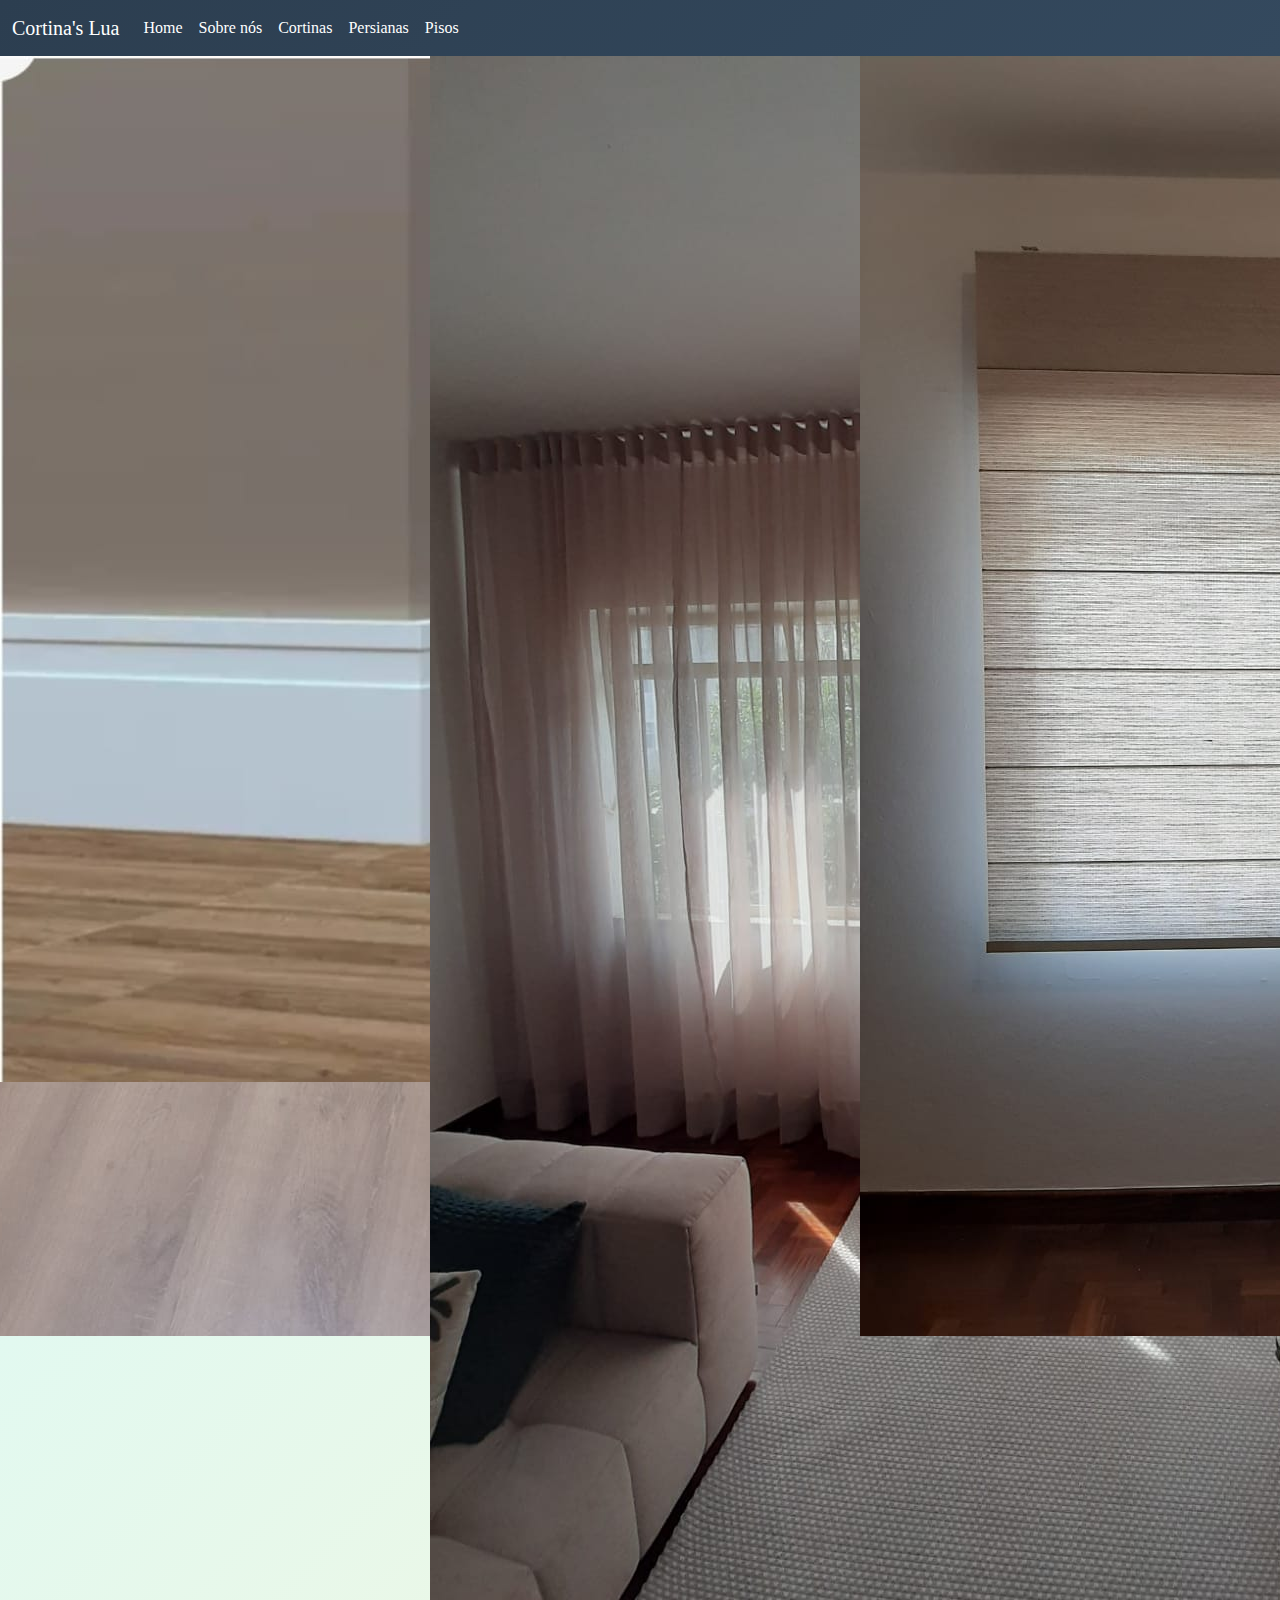
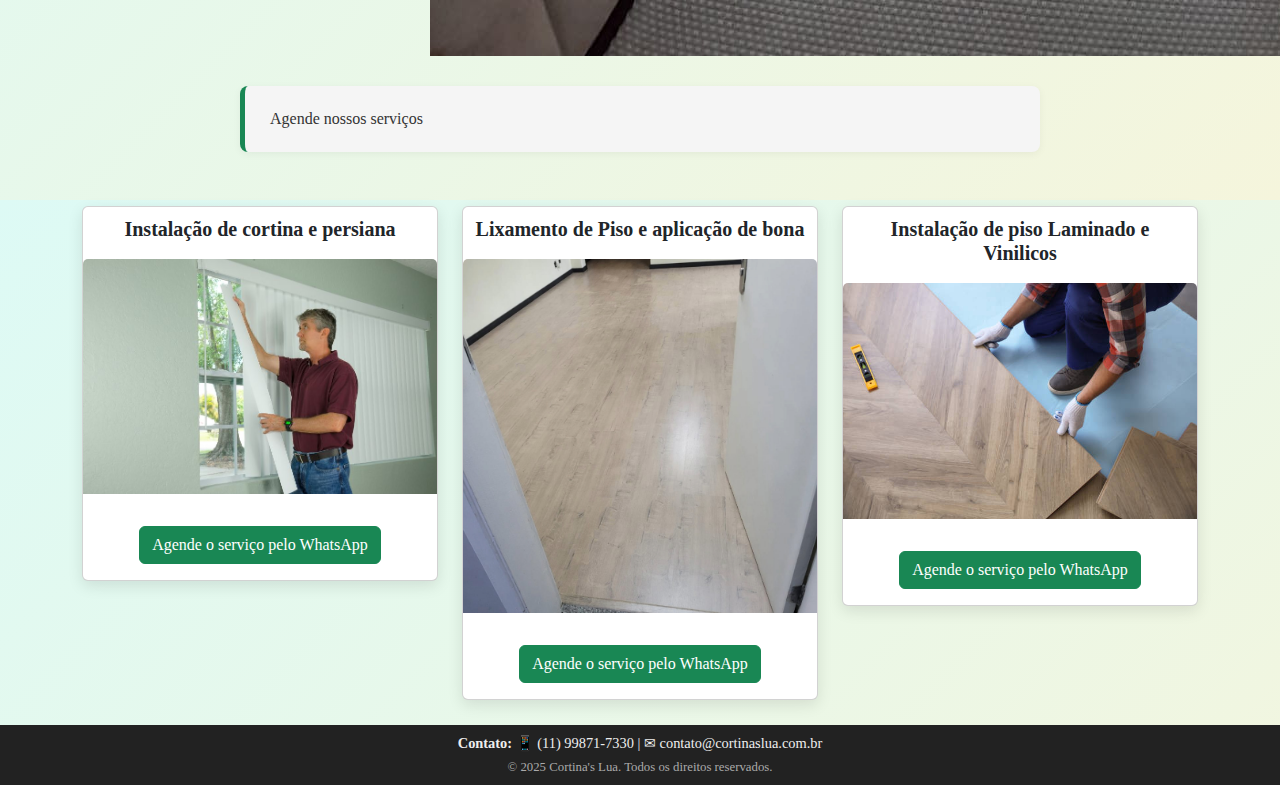
<file: index.html>
<!DOCTYPE html>
<html lang="pt-BR">
<head>
  <meta charset="UTF-8" />
  <meta name="viewport" content="width=device-width,initial-scale=1.0" />
  <title>Persianas Lua - Cortinas, Persianas, Pisos e Rodapés sob medida</title>
<meta name="description" content="Instalação de cortinas, persianas, pisos e rodapés sob medida em São Paulo. Produtos com qualidade, bom gosto e atendimento personalizado.">
<meta name="keywords" content="cortinas sob medida, persianas São Paulo, pisos laminados, instalação de rodapés, cortina wave, persiana romana">

  <link rel="apple-touch-icon" sizes="180x180" href="img/icon/apple-touch-icon.png">
<link rel="icon" type="image/png" sizes="32x32" href="img/icon/favicon-32x32.png">
<link rel="icon" type="image/png" sizes="16x16" href="img/icon/favicon-16x16.png">
<link rel="manifest" href="/site.webmanifest">
<meta name="description" content="Instalação de cortinas, persianas, pisos e rodapés sob medida em São Paulo. Produtos com qualidade, bom gosto e atendimento personalizado.">
<meta name="keywords" content="cortinas sob medida, persianas São Paulo, pisos laminados, instalação de rodapés, cortina wave, persiana romana">
  <script type="application/ld+json">
{
  "@context": "https://schema.org",
  "@type": "Organization",
  "name": "Cortinas Lua",
  "url": "https://persianaslua.com.br",
  "logo": "https://persianaslua.com.br/img/icon/android-chrome-192x192"
}
  <!-- MEUS -->
  <link rel="stylesheet" href="CSS/style.css">
  <script src="JS/script.js" defer></script>

 <link href="https://fonts.googleapis.com/css2?family=Poppins:wght@400;600&display=swap" rel="stylesheet">

 <link rel="stylesheet" href="CSS/style.css">
  <script src="JS/script.js" defer></script>
  <!-- Bootstrap 5.3 CSS -->
  <link href="https://cdn.jsdelivr.net/npm/bootstrap@5.3.3/dist/css/bootstrap.min.css" rel="stylesheet">
  
  <!-- SWIPER CSS -->
  <link rel="stylesheet" href="https://cdn.jsdelivr.net/npm/swiper@11/swiper-bundle.min.css">
</head>
<body>


  <!-- Cabeçalho -->
  <nav class="navbar navbar-expand-lg bg-light">
    <div class="container-fluid">
      <a class="navbar-brand" href="">Cortina's Lua</a>
      <button class="navbar-toggler" type="button" data-bs-toggle="collapse"
        data-bs-target="#navbarNav" aria-controls="navbarNav"
        aria-expanded="false" aria-label="Toggle navigation">
        <span class="navbar-toggler-icon"></span>
      </button>

      <div class="collapse navbar-collapse" id="navbarNav">
        <ul class="navbar-nav">
          <li class="nav-item">
            <a class="nav-link active" href="/">Home</a>
          </li>
          <li class="nav-item">
            <a class="nav-link" href="sobre/">Sobre nós</a>
          </li>
          <li class="nav-item">
            <a class="nav-link" href="cortina/">Cortinas</a>
          </li>
          <li class="nav-item">
            <a class="nav-link" href="persiana/">Persianas</a>
          </li>
          <li class="nav-item">
            <a class="nav-link" href="pisos/">Pisos</a>
          </li>
          <!--  <li>
            <a class="nav-link" href="rodapes/rodape.html">Rodapés</a>
          </li>-->
        </ul>
      </div>
    </div>
  </nav>
  <!-- SWIPER -->
  <section class="swiper-container">
  <div class="swiper mySwiper">
    <div class="swiper-wrapper">
      <div class="swiper-slide"><img src="img/cortina/cortinadoka.jpg" alt="Slide 1"></div>
      <div class="swiper-slide"><img src="img/persiana/persianaromanadoka.jpg" alt="Slide 2"></div>
      <div class="swiper-slide"><img src="img/Imagem do WhatsApp de 2025-06-09 à(s) 08.30.50_c914f365.jpg" alt="Slide 3"></div>
      <div class="swiper-slide"><img src="img/imagempisoteste.jpg" alt="Slide 4"></div>
      <div class="swiper-slide"><img src="img/rodapedoka.jpg" alt="Slide 5"></div>
    </div>
    <!-- opcional -->
    <div class="swiper-pagination"></div>
  </div>
</section>
 
  <div class="Servicos">
    <p class="descricao-produto">Agende nossos serviços </p>
  </div>

  <div class="container mt-4">
    <div class="row justify-content-center">
      <div class="col-md-4">
        <div class="card">
          <div class="card-img-wrapper">
            <h5 class="card-title">Instalação de cortina e persiana</h5>
            <img src="img/persiana/instlandopersiana1.jpg" class="card-img-top" alt="Instalação de cortina e persiana">
            <div class="card-overlay">
              <h5 class="card-title">Instalamos com precisão e acabamento profissional, garantindo beleza e funcionalidade.</h5>
            </div>
          </div>
          <div class="card-body">
              <button class="btn btn-success mt-3" onclick="agendarPedidoInstalacaoPersiana()">Agende o serviço pelo WhatsApp</button>
          </div>
        </div>
      </div>
         <div class="col-md-4">
        <div class="card">
          <div class="card-img-wrapper">
            <h5 class="card-title">Lixamento de Piso e aplicação de bona</h5>
            <img src="img/Piso/pisoLixadoarrumado.jpg" class="card-img-top" alt="Lixamento de Piso e aplicação de bona">
            <div class="card-overlay">
              <h5 class="card-title">Renove o brilho e a beleza do seu piso de madeira!
Com o lixamento removemos riscos, manchas e desgastes, deixando a superfície pronta para receber a aplicação de Bona.
Com a Bona, o piso recebe um acabamento especial, que fortalece, proporciona resistência e um brilho natural, prolongando a vida útil da madeira e renovando o visual do seu espaço.

.</h5>
            </div>
          </div>
          <div class="card-body">
            <button class="btn btn-success mt-3" onclick="agendarPedidoLixamento()">Agende o serviço pelo WhatsApp</button>
          </div>
        </div>
      </div>

      <div class="col-md-4">
        <div class="card">
          <div class="card-img-wrapper">
            <h5 class="card-title">Instalação de piso Laminado e Vinilicos </h5>
            <img src="img/pisolaminado/pisolaminado1.jpg" class="card-img-top" alt="Instalação de piso Laminado e Vinilicos">
            <div class="card-overlay">
              <h5 class="card-title">Transforme seu espaço com piso laminado ou Vinilicos prático, durável e com visual moderno.</h5>
            </div>
          </div>
          <div class="card-body">
             <button class="btn btn-success mt-3" onclick="agendarPedidoInstalacaoPisolo()">Agende o serviço pelo WhatsApp</button>
          </div>
        </div>
      </div>
    </div>
  </div>

  <!-- Footer -->
  <footer class="footer">
    <div class="container">
      <p class="contato">
        <strong>Contato:</strong> 📱 (11) 99871-7330 | ✉ contato@cortinaslua.com.br
      </p>
      <p class="copyright">
        &copy; 2025 Cortina's Lua. Todos os direitos reservados.
      </p>
    </div>
  </footer>

  <!-- Bootstrap 5.3 JS -->
  <script src="https://cdn.jsdelivr.net/npm/bootstrap@5.3.3/dist/js/bootstrap.bundle.min.js" defer></script>

  <!-- SWIPER JS -->
  <script src="https://cdn.jsdelivr.net/npm/swiper@11/swiper-bundle.min.js"></script>

  <script>
  const swiper = new Swiper('.mySwiper', {
  slidesPerView: 1.2,
  spaceBetween: 10,
  centeredSlides: true,
  loop: true,
  autoplay: {
    delay: 3000,
    disableOnInteraction: false,
  },
  breakpoints: {
    768: { slidesPerView: 2.2 },
    1024: { slidesPerView: 3 }
  }
});
  </script>
</body>
</html>
</file>
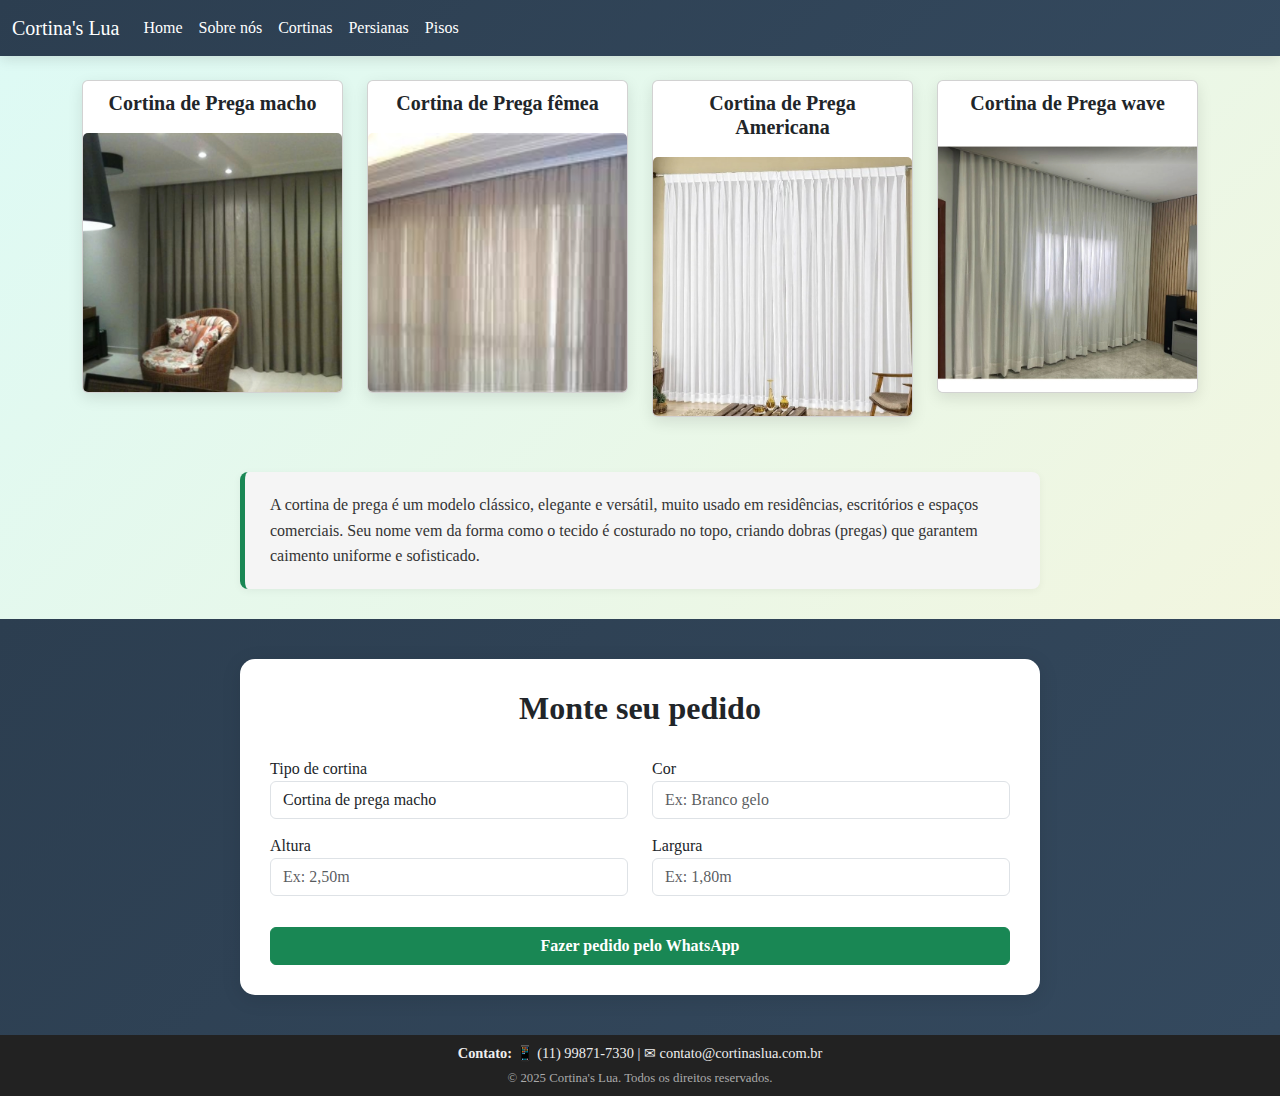
<file: cortina/index.html>
<!DOCTYPE html>
<html lang="en">
<head>
    <meta charset="UTF-8">
    <meta name="viewport" content="width=device-width, initial-scale=1.0">
    <title>Cortinas</title>
       <link rel="stylesheet" href="../CSS/style.css">
       <script src="../JS/script.js" defer></script>
            <link rel="apple-touch-icon" sizes="180x180" href="../img/icon/apple-touch-icon.png">
<link rel="icon" type="image/png" sizes="32x32" href="../img/icon/favicon-32x32.png">
<link rel="icon" type="image/png" sizes="16x16" href="../img/icon/favicon-16x16.png">
<link rel="manifest" href="/site.webmanifest">
    <link href="https://fonts.googleapis.com/css2?family=Playfair+Display&display=swap" rel="stylesheet">
  <!-- Bootstrap 5.3 CSS -->
  <link href="https://cdn.jsdelivr.net/npm/bootstrap@5.3.3/dist/css/bootstrap.min.css" rel="stylesheet">
  <script src="https://cdn.jsdelivr.net/npm/bootstrap@5.3.3/dist/js/bootstrap.bundle.min.js" defer></script>
</head>
<body>
    <nav class="navbar navbar-expand-lg bg-light">
  <div class="container-fluid">
    <a class="navbar-brand" href="#">Cortina's Lua</a>
    <button class="navbar-toggler" type="button" data-bs-toggle="collapse"
      data-bs-target="#navbarNav" aria-controls="navbarNav"
      aria-expanded="false" aria-label="Toggle navigation">
      <span class="navbar-toggler-icon"></span>
    </button>

    <div class="collapse navbar-collapse" id="navbarNav">
      <ul class="navbar-nav">
        <li class="nav-item">
          <a class="nav-link active" href="../index.html">Home</a>
        </li>
        <li class="nav-item">
          <a class="nav-link" href="../sobre/index.html">Sobre nós</a>
        </li>
             <li class="nav-item">
          <a class="nav-link" href="../cortina/index.html">Cortinas</a>
        </li>
           <li class="nav-item">
          <a class="nav-link" href="../persiana/index.html">Persianas</a>
        </li>
           <li class="nav-item">
          <a class="nav-link" href="../pisos/index.html">Pisos</a>
        </li>
           <!-- <li>
            <a class="nav-link" href="../rodapes/rodape.html">Rodapés</a>
          </li>-->
      </ul>
    </div>
  </div>
</nav>
<!-- CORTINA DE PREGA -->
 <!-- PERSIANAS ROMANA -->
 <div class="container mt-4">
  <div class="row justify-content-center">
    <div class="col-md-3">
      <div class="card">
        <div class="card-img-wrapper">
            <h5 class="card-title">Cortina de Prega macho</h5>
          <img src="../img/cortina/Pregamachoarumada.jpg" class="card-img-top" alt="Cortina de Prega macho">
          <div class="card-overlay">
            <h5 class="card-title">As dobras do tecido são voltadas para fora, criando um visual alinhado e elegante, Ideal para ambientes sofisticados e com decoração clássica ou contemporânea.</h5>
          </div>
        </div>
      </div>
    </div>
    <div class="col-md-3">
      <div class="card">
        <div class="card-img-wrapper">
            <h5 class="card-title">Cortina de Prega fêmea</h5>
          <img src="../img/cortina/pregafemeaaarumda.jpg" class="card-img-top" alt="Cortina de Prega fêmea">
          <div class="card-overlay">
            <h5 class="card-title">s dobras são voltadas para dentro, criando um caimento discreto e delicado, Transmite suavidade e combina bem com ambientes mais leves e minimalistas.</h5>
          </div>
        </div>
      </div>
    </div>
        <div class="col-md-3">
      <div class="card">
        <div class="card-img-wrapper">
            <h5 class="card-title">Cortina de Prega Americana</h5>
          <img src="../img/cortina/PregaAmericana.jpg" class="card-img-top" alt="Cortina de Prega Americana">
          <div class="card-overlay">
            <h5 class="card-title">Também chamada de prega tripla, forma pequenos "tridentes" no topo do tecido, Visual clássico e volumoso, muito usada em salas e ambientes form</h5>
          </div>
        </div>
      </div>
    </div>
        <div class="col-md-3">
      <div class="card">
        <div class="card-img-wrapper">
            <h5 class="card-title">Cortina de Prega wave</h5>
          <img src="../img/cortina/pregawavearrumada.jpg" class="card-img-top" alt="Cortina de Prega wave">
          <div class="card-overlay">
            <h5 class="card-title">Possui ondulações suaves e regulares que formam ondas contínuas no tecido, Estilo moderno e clean, ideal para quem busca sofisticação com leveza.</h5>
          </div>
        </div>
      </div>
    </div>
  </div>
</div>
        <p  class="descricao-produto">A cortina de prega é um modelo clássico, elegante e versátil, muito usado em residências, escritórios e espaços comerciais. Seu nome vem da forma como o tecido é costurado no topo, criando dobras (pregas) que garantem caimento uniforme e sofisticado.</p></div>
</div><!-- Pedido -->
<section id="pedido">
  <div class="container">
    <div class="pedido-box">
      <h2>Monte seu pedido</h2>
      <div class="row">
        <div class="col-md-6">
          <label for="tipo">Tipo de cortina</label>
          <select id="tipo" class="form-control">
            <option>Cortina de prega  macho</option>
            <option>Cortina de prega femea</option>
            <option>Cortina de prega americana</option>
            <option>Cortina de prega wave</option>

          </select>
        </div>

        <div class="col-md-6">
          <label for="cor">Cor</label>
          <input type="text" id="cor" class="form-control" placeholder="Ex: Branco gelo" />
        </div>

        <div class="col-md-6">
          <label for="altura">Altura</label>
          <input type="text" id="altura" class="form-control" placeholder="Ex: 2,50m" />
        </div>

        <div class="col-md-6">
          <label for="largura">Largura</label>
          <input type="text" id="largura" class="form-control" placeholder="Ex: 1,80m" />
        </div>
      </div>

      <button class="btn btn-success mt-3" onclick="enviarPedido()">Fazer pedido pelo WhatsApp</button>
    </div>
  </div>
</section>
 <!-- FOOTER -->
  <footer class="footer">
  <div class="container">
    <p class="contato">
      <strong>Contato:</strong> 📱 (11) 99871-7330 | ✉ contato@cortinaslua.com.br
    </p>
    <p class="copyright">
      &copy; 2025 Cortina's Lua. Todos os direitos reservados.
    </p>
  </div>
</footer>
</body>
</html>
</file>
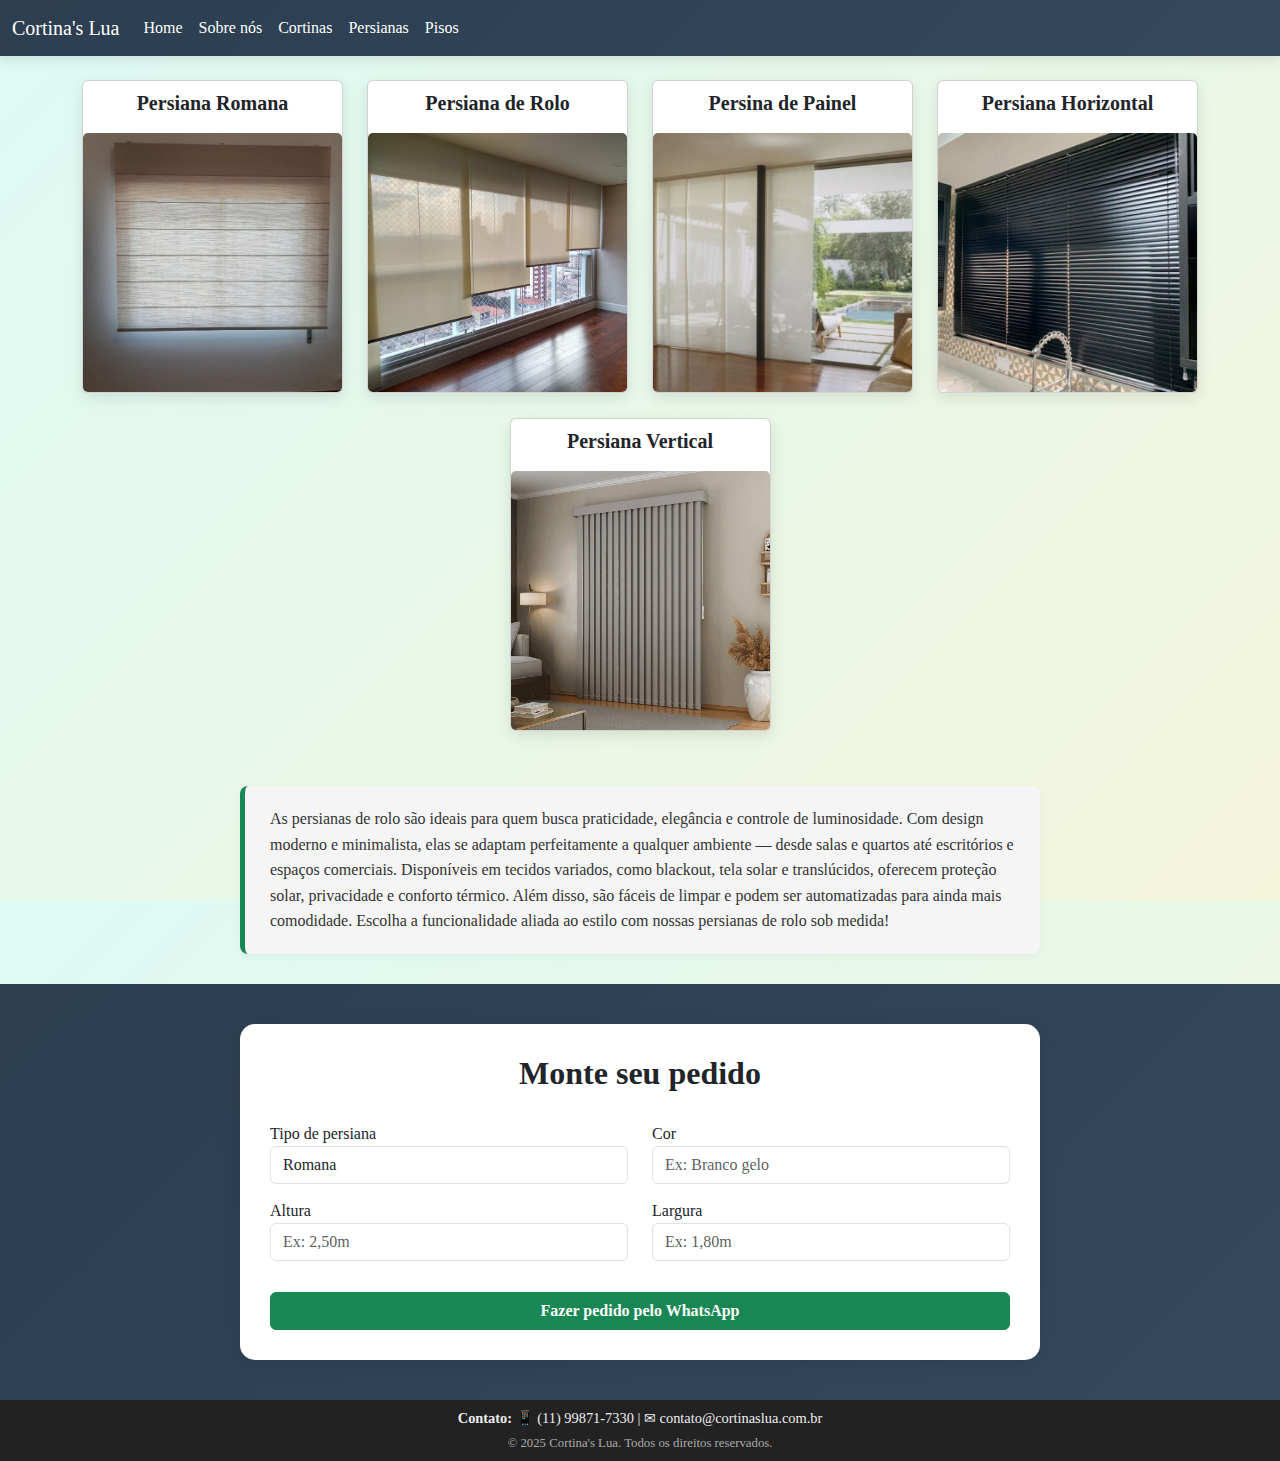
<file: persiana/index.html>
<!DOCTYPE html>
<html lang="en">
<head>
    <meta charset="UTF-8">
    <meta name="viewport" content="width=device-width, initial-scale=1.0">
    <title>Persiana</title>
        <link rel="stylesheet" href="../CSS/style.css">
             <link rel="apple-touch-icon" sizes="180x180" href="../img/icon/apple-touch-icon.png">
<link rel="icon" type="image/png" sizes="32x32" href="../img/icon/favicon-32x32.png">
<link rel="icon" type="image/png" sizes="16x16" href="../img/icon/favicon-16x16.png">
<link rel="manifest" href="/site.webmanifest">
    <link href="https://fonts.googleapis.com/css2?family=Playfair+Display&display=swap" rel="stylesheet">
  <!-- Bootstrap 5.3 CSS -->
  <link href="https://cdn.jsdelivr.net/npm/bootstrap@5.3.3/dist/css/bootstrap.min.css" rel="stylesheet">
   <script src="https://cdn.jsdelivr.net/npm/bootstrap@5.3.3/dist/js/bootstrap.bundle.min.js" defer></script>
   <script src="../JS/script.js" defer></script>

</head>
<body>
    <nav class="navbar navbar-expand-lg bg-light">
  <div class="container-fluid">
    <a class="navbar-brand" href="#">Cortina's Lua</a>
    <button class="navbar-toggler" type="button" data-bs-toggle="collapse"
      data-bs-target="#navbarNav" aria-controls="navbarNav"
      aria-expanded="false" aria-label="Toggle navigation">
      <span class="navbar-toggler-icon"></span>
    </button>

    <div class="collapse navbar-collapse" id="navbarNav">
      <ul class="navbar-nav">
        <li class="nav-item">
          <a class="nav-link active" href="/">Home</a>
        </li>
        <li class="nav-item">
          <a class="nav-link" href="/sobre/">Sobre nós</a>
        </li>
           <li class="nav-item">
          <a class="nav-link" href="/cortina/">Cortinas</a>
        </li>
           <li class="nav-item">
          <a class="nav-link" href="/persiana/">Persianas</a>
        </li>
           <li class="nav-item">
          <a class="nav-link" href="/pisos/">Pisos</a>
        </li>
         <!-- <li>
            <a class="nav-link" href="../rodapes/rodape.html">Rodapés</a>
          </li>-->
      </ul>
    </div>
  </div>
</nav>
<!-- Persianas de rolo -->
<div class="container mt-4">
  <div class="row justify-content-center">
    <div class="col-md-3">
      <div class="card">
        <div class="card-img-wrapper">
            <h5 class="card-title">Persiana Romana</h5>
          <img src="../img/persiana/persianaromanadokaarrumada.jpg" class="card-img-top" alt="Persiana Romana">
          <div class="card-overlay">
            <h5 class="card-title">Charmosa e sofisticada, a persiana romana se dobra em gomos ao ser recolhida. Une beleza têxtil com funcionalidade, ideal para salas e quartos.</h5>
          </div>
        </div>
      </div>
    </div>
        <div class="col-md-3">
      <div class="card">
        <div class="card-img-wrapper">
            <h5 class="card-title">Persiana de Rolo</h5>
          <img src="../img/persiana/PersianaRolo.png" class="card-img-top" alt="Persiana De Rolo">
          <div class="card-overlay">
            <h5 class="card-title">Moderna e prática, a persiana de rolo é feita com tecido que se enrola em um tubo, permitindo controle eficiente da luz. Ideal para ambientes minimalistas e funcionais.</h5>
          </div>
        </div>
      </div>
    </div>
        <div class="col-md-3">
      <div class="card">
        <div class="card-img-wrapper">
            <h5 class="card-title">Persina de Painel</h5>
          <img src="../img/persiana/persianapainelarrumado.jpg" class="card-img-top" alt="Persiana De Painel">
          <div class="card-overlay">
            <h5 class="card-title">Composta por painéis grandes que deslizam lateralmente, é perfeita para portas de vidro e janelas amplas. Proporciona um visual elegante e contemporâneo.</h5>
          </div>
        </div>
      </div>
    </div>
        <div class="col-md-3">
      <div class="card">
        <div class="card-img-wrapper">
            <h5 class="card-title">Persiana Horizontal</h5>
          <img src="../img/persiana/PersianaHorizontal.jpg" class="card-img-top" alt="Persiana Horizontal">
          <div class="card-overlay">
            <h5 class="card-title">Formada por lâminas horizontais, geralmente de alumínio ou madeira, permite controle preciso de luminosidade e ventilação. Clássica e versátil.</h5>
          </div>
        </div>
      </div>
    </div>
     <div class="col-md-3">
      <div class="card">
        <div class="card-img-wrapper">
            <h5 class="card-title">Persiana Vertical</h5>
          <img src="../img/persiana/PersianaVertical.jpg" class="card-img-top" alt="Persiana Vertical">
          <div class="card-overlay">
            <h5 class="card-title">Com lâminas verticais que giram e se recolhem lateralmente, é ótima para cobrir grandes vãos e portas de correr. Estilo limpo e ótimo controle solar.</h5>
          </div>
        </div>
      </div>
    </div>

  </div>
</div>
        <p  class="descricao-produto">As persianas de rolo são ideais para quem busca praticidade, elegância e controle de luminosidade. Com design moderno e minimalista, elas se adaptam perfeitamente a qualquer ambiente — desde salas e quartos até escritórios e espaços comerciais. Disponíveis em tecidos variados, como blackout, tela solar e translúcidos, oferecem proteção solar, privacidade e conforto térmico. Além disso, são fáceis de limpar e podem ser automatizadas para ainda mais comodidade. Escolha a funcionalidade aliada ao estilo com nossas persianas de rolo sob medida!</p>
  </div>
</div>
  
</div>
<!-- Pedido -->
<section id="pedido">
  <div class="container">
    <div class="pedido-box">
      <h2>Monte seu pedido</h2>
      <div class="row">
        <div class="col-md-6">
          <label for="tipo">Tipo de persiana</label>
          <select id="tipo" class="form-control">
            <option>Romana</option>
            <option>Rolo</option>
            <option>Painel</option>
            <option>Horizontal</option>
            <option>Vertical</option>
          </select>
        </div>

        <div class="col-md-6">
          <label for="cor">Cor</label>
          <input type="text" id="cor" class="form-control" placeholder="Ex: Branco gelo" />
        </div>

        <div class="col-md-6">
          <label for="altura">Altura</label>
          <input type="text" id="altura" class="form-control" placeholder="Ex: 2,50m" />
        </div>

        <div class="col-md-6">
          <label for="largura">Largura</label>
          <input type="text" id="largura" class="form-control" placeholder="Ex: 1,80m" />
        </div>
      </div>

      <button class="btn btn-success mt-3" onclick="enviarPedido()">Fazer pedido pelo WhatsApp</button>
    </div>
  </div>
</section>
</div>
 <!-- FOOTER -->
  <footer class="footer">
  <div class="container">
    <p class="contato">
      <strong>Contato:</strong> 📱 (11) 99871-7330 | ✉ contato@cortinaslua.com.br
    </p>
    <p class="copyright">
      &copy; 2025 Cortina's Lua. Todos os direitos reservados.
    </p>
  </div>
</footer>
</body>
</html>
</file>
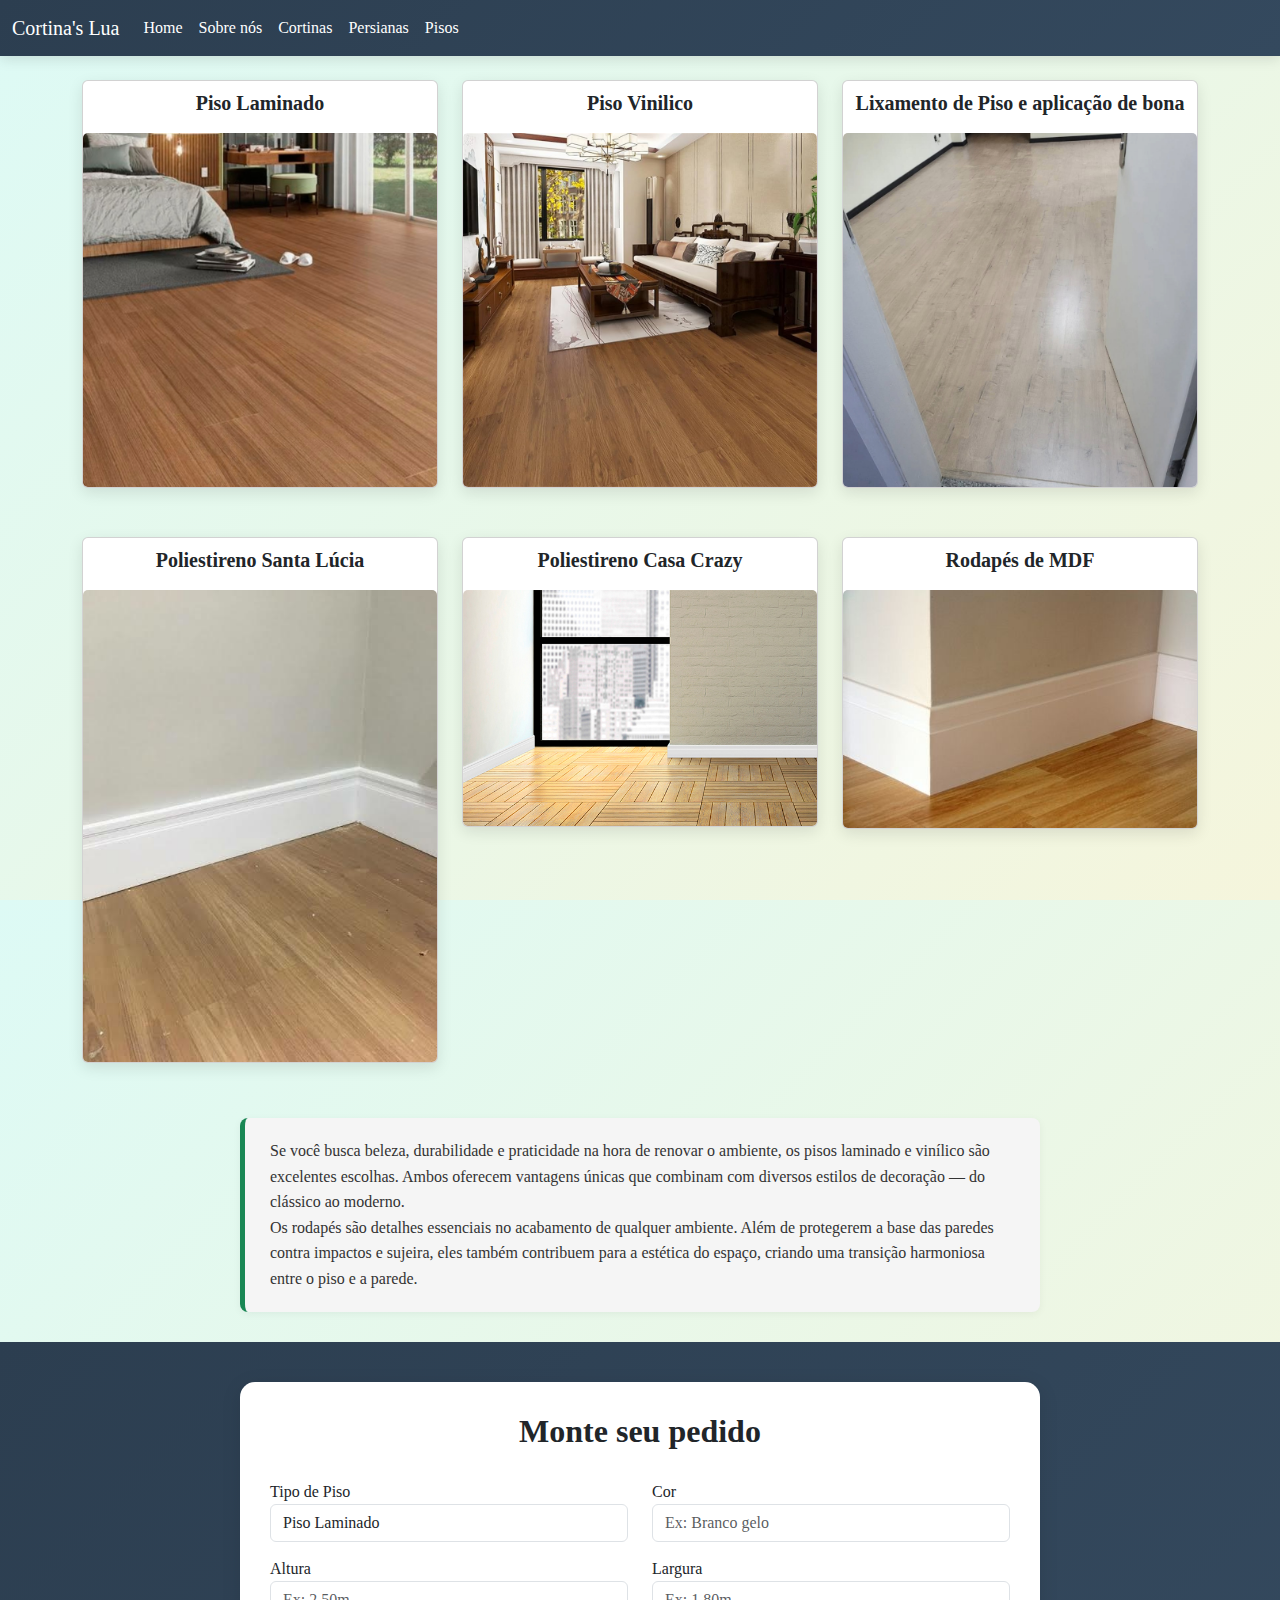
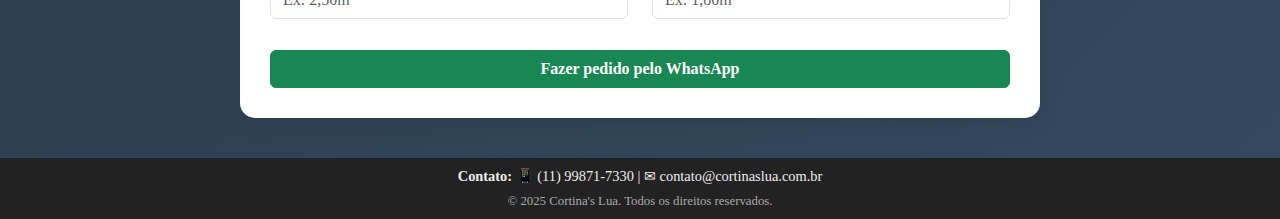
<file: pisos/index.html>
<!DOCTYPE html>
<html lang="en">
<head>
    <meta charset="UTF-8">
    <meta name="viewport" content="width=device-width, initial-scale=1.0">
    <title>Pisos</title>
       <link rel="stylesheet" href="../CSS/style.css">
            <link rel="apple-touch-icon" sizes="180x180" href="../img/icon/apple-touch-icon.png">
<link rel="icon" type="image/png" sizes="32x32" href="../img/icon/favicon-32x32.png">
<link rel="icon" type="image/png" sizes="16x16" href="../img/icon/favicon-16x16.png">
<link rel="manifest" href="/site.webmanifest">
       <script src="../JS/script.js" defer></script>
    <link href="https://fonts.googleapis.com/css2?family=Playfair+Display&display=swap" rel="stylesheet">
  <!-- Bootstrap 5.3 CSS -->
  <link href="https://cdn.jsdelivr.net/npm/bootstrap@5.3.3/dist/css/bootstrap.min.css" rel="stylesheet">
  <script src="https://cdn.jsdelivr.net/npm/bootstrap@5.3.3/dist/js/bootstrap.bundle.min.js" defer></script>
</head>
<body>
    <nav class="navbar navbar-expand-lg bg-light">
  <div class="container-fluid">
    <a class="navbar-brand" href="#">Cortina's Lua</a>
    <button class="navbar-toggler" type="button" data-bs-toggle="collapse"
      data-bs-target="#navbarNav" aria-controls="navbarNav"
      aria-expanded="false" aria-label="Toggle navigation">
      <span class="navbar-toggler-icon"></span>
    </button>

    <div class="collapse navbar-collapse" id="navbarNav">
      <ul class="navbar-nav">
        <li class="nav-item">
          <a class="nav-link active" href="/">Home</a>
        </li>
        <li class="nav-item">
          <a class="nav-link" href="/sobre/">Sobre nós</a>
        </li>
             <li class="nav-item">
          <a class="nav-link" href="/cortina/">Cortinas</a>
        </li>
           <li class="nav-item">
          <a class="nav-link" href="/persiana/">Persianas</a>
        </li>
           <li class="nav-item">
          <a class="nav-link" href="/pisos/">Pisos</a>
        </li>
          <!-- <li>
            <a class="nav-link" href="../rodapes/rodape.html">Rodapés</a>
          </li>-->
      </ul>
    </div>
  </div>
</nav>
<!-- CORTINA DE PREGA -->
 <!-- PERSIANAS ROMANA -->
 <div class="container mt-4">
  <div class="row justify-content-center">
    <div class="col-md-4 mb-4"> 
      <div class="card">
        <div class="card-img-wrapper">
            <h5 class="card-title">Piso Laminado</h5>
          <img src="../img/Piso/Adobe Express - file.jpg" class="card-img-top" alt="Piso Laminado">
          <div class="card-overlay">
            <h5 class="card-title">O piso laminado é composto por lâminas de madeira de alta resistência e traz o visual sofisticado da madeira natural com um custo mais acessível. É ideal para áreas secas como quartos, salas e escritórios.</h5>
          </div>
        </div>
      </div>
    </div>

    <div class="col-md-4">
      <div class="card">
        <div class="card-img-wrapper">
            <h5 class="card-title">Piso Vinilico</h5>
          <img src="../img/Piso/PisoVinilico.jpg" class="card-img-top" alt="Piso Vinilico">
          <div class="card-overlay">
            <h5 class="card-title">Feito de PVC, o piso vinílico é uma opção versátil e silenciosa, ideal para quem busca conforto no dia a dia. Ele pode ser instalado tanto em ambientes residenciais quanto comerciais, inclusive em áreas com maior umidade.</h5>
          </div>
        </div>
      </div>
    </div>
       <div class="col-md-4">
        <div class="card">
          <div class="card-img-wrapper">
            <h5 class="card-title">Lixamento de Piso e aplicação de bona</h5>
            <img src="../img/Piso/pisoLixadoarrumado.jpg" class="card-img-top" alt="Lixamento de Piso e aplicação de bona">
            <div class="card-overlay">
              <h5 class="card-title">Renove o brilho e a beleza do seu piso de madeira!Com o lixamento removemos riscos, manchas e desgastes, deixando a superfície pronta para receber a aplicação de Bona.Com a Bona, o piso recebe um acabamento especial, que fortalece, proporciona resistência e um brilho natural, prolongando a vida útil da madeira e renovando o visual do seu espaço..</h5>
            </div>
        </div>
      </div>
  </div>
     <div class="col-md-4"> 
      <div class="card">
        <div class="card-img-wrapper">
            <h5 class="card-title">Poliestireno Santa Lúcia</h5>
          <img src="../img/RODAPE/SANTA LUZIA.jpeg" class="card-img-top" alt="Rodape de Poliestireno Santa Lúcia">
          <div class="card-overlay">
            <h5 class="card-title">Os rodapés da linha Santa Lúcia são fabricados em poliestireno, um material resistente à umidade e pragas, ideal para ambientes internos, inclusive áreas molhadas. Oferecem um acabamento moderno, com diferentes modelos e alturas para combinar com qualquer estilo de ambiente. Além de beleza, garantem durabilidade e fácil manutenção.</h5>
          </div>
        </div>
      </div>
    </div>
    <div class="col-md-4">
      <div class="card">
        <div class="card-img-wrapper">
            <h5 class="card-title">Poliestireno Casa Crazy</h5>
          <img src="../img/RODAPE/casacrazy.jpg" class="card-img-top" alt="roda pe de Poliestireno Casa Crazy">
          <div class="card-overlay">
            <h5 class="card-title">A linha Casa Crazy de rodapés em poliestireno alia custo-benefício com resistência. São leves, não empenam, não apodrecem e têm ótima adaptação a pisos vinílicos, laminados ou porcelanatos. Perfeitos para quem busca versatilidade com boa estética e instalação rápida.</h5>
          </div>
        </div>
      </div>
    </div>
       <div class="col-md-4">
        <div class="card">
          <div class="card-img-wrapper">
            <h5 class="card-title">Rodapés de MDF</h5>
            <img src="../img/RODAPE/rodapemdf.jpeg" class="card-img-top" alt="Rodapés de MDF">
            <div class="card-overlay">
              <h5 class="card-title">Os rodapés de MDF são clássicos, versáteis e trazem elegância ao ambiente. Estão disponíveis em várias alturas e espessuras, se adaptando a diferentes projetos. Recomendados para áreas secas, garantem um visual sofisticado com excelente acabamento para quem busca um toque mais tradicional.</h5>
            </div>
        </div>
      </div>
  </div>
</div>

        <p  class="descricao-produto">
          Se você busca beleza, durabilidade e praticidade na hora de renovar o ambiente, os pisos laminado e vinílico são excelentes escolhas. Ambos oferecem vantagens únicas que combinam com diversos estilos de decoração — do clássico ao moderno.
          <br>
          Os rodapés são detalhes essenciais no acabamento de qualquer ambiente. Além de protegerem a base das paredes contra impactos e sujeira, eles também contribuem para a estética do espaço, criando uma transição harmoniosa entre o piso e a parede.
        </p></div>
<!-- Pedido -->
<section id="pedido">
  <div class="container">
    <div class="pedido-box">
      <h2>Monte seu pedido</h2>
      <div class="row">
        <div class="col-md-6">
          <label for="tipo">Tipo de Piso</label>
          <select id="tipo" class="form-control">
             <option>Piso Laminado</option>
            <option>Piso vinilivo</option>
              <option>Rodapé Casa crazy</option>
            <option>Rodapé Santa Lúcia</option>
             <option>Rodapé MDF</option>
          </select>
        </div>

        <div class="col-md-6">
          <label for="cor">Cor</label>
          <input type="text" id="cor" class="form-control" placeholder="Ex: Branco gelo" />
        </div>

        <div class="col-md-6">
          <label for="altura">Altura</label>
          <input type="text" id="altura" class="form-control" placeholder="Ex: 2,50m" />
        </div>

        <div class="col-md-6">
          <label for="largura">Largura</label>
          <input type="text" id="largura" class="form-control" placeholder="Ex: 1,80m" />
        </div>
      </div>

      <button class="btn btn-success mt-3" onclick="enviarPedido()">Fazer pedido pelo WhatsApp</button>
    </div>
  </div>
</section>
 <!-- FOOTER -->
  <footer class="footer">
  <div class="container">
    <p class="contato">
      <strong>Contato:</strong> 📱 (11) 99871-7330 | ✉ contato@cortinaslua.com.br
    </p>
    <p class="copyright">
      &copy; 2025 Cortina's Lua. Todos os direitos reservados.
    </p>
  </div>
</footer>
</body>
</html>
</file>
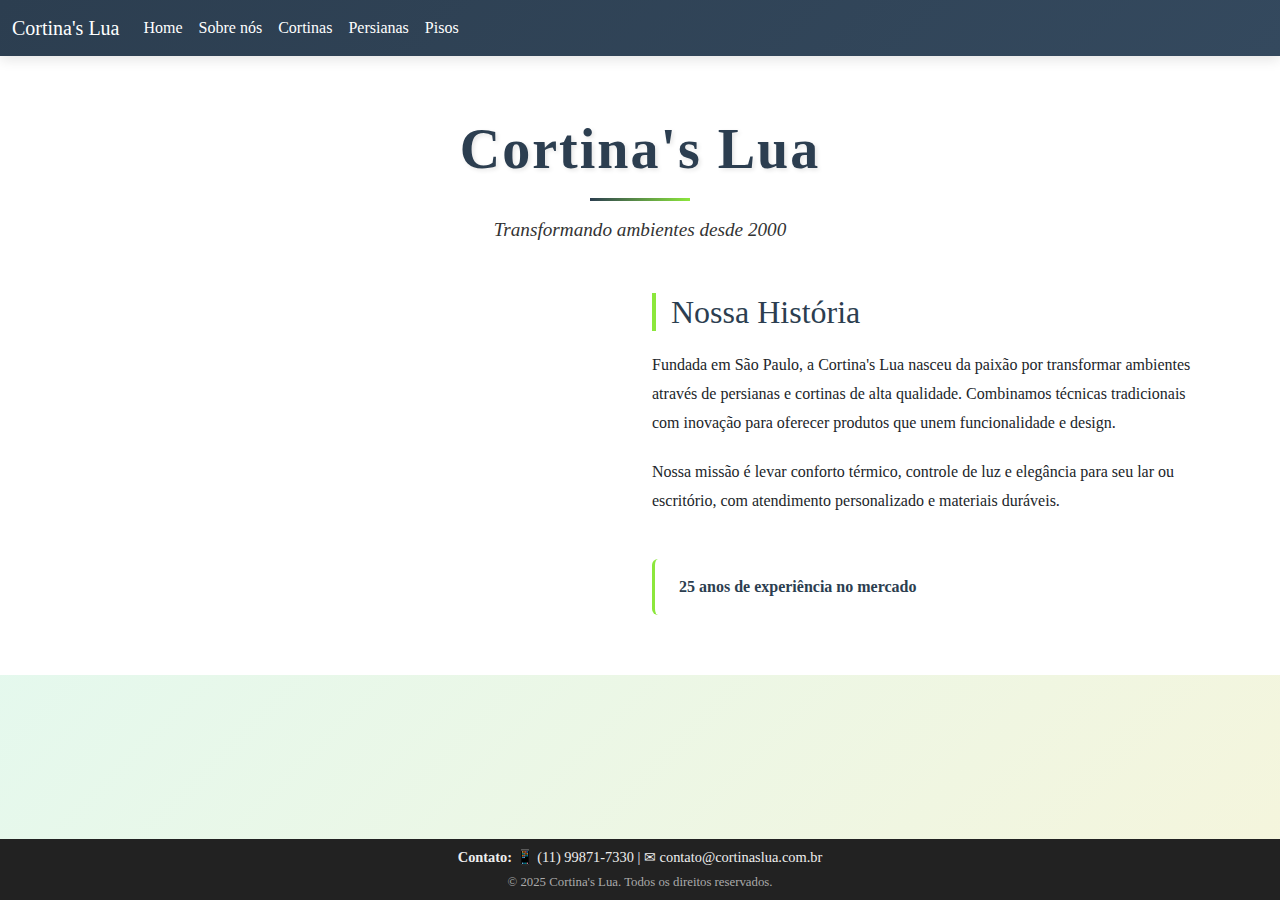
<file: sobre/index.html>
<!DOCTYPE html>
<html lang="en">
<head>
    <meta charset="UTF-8">
    <meta name="viewport" content="width=device-width, initial-scale=1.0">
    <title>Sobre</title>
      <link rel="apple-touch-icon" sizes="180x180" href="../img/icon/apple-touch-icon.png">
<link rel="icon" type="image/png" sizes="32x32" href="../img/icon/favicon-32x32.png">
<link rel="icon" type="image/png" sizes="16x16" href="../img/icon/favicon-16x16.png">
<link rel="manifest" href="/site.webmanifest">
        <link rel="stylesheet" href="../CSS/style.css">
    <link href="https://fonts.googleapis.com/css2?family=Playfair+Display&display=swap" rel="stylesheet">
    <script src="../JS/script.js" defer></script>
  <!-- Bootstrap 5.3 CSS -->
  <link href="https://cdn.jsdelivr.net/npm/bootstrap@5.3.3/dist/css/bootstrap.min.css" rel="stylesheet">
  <script src="https://cdn.jsdelivr.net/npm/bootstrap@5.3.3/dist/js/bootstrap.bundle.min.js" defer></script>

</script>
</head>
<body>

    <!-- CABECARIO -->
    <nav class="navbar navbar-expand-lg bg-light">
  <div class="container-fluid">
    <a class="navbar-brand" href="#">Cortina's Lua</a>
    <button class="navbar-toggler" type="button" data-bs-toggle="collapse"
      data-bs-target="#navbarNav" aria-controls="navbarNav"
      aria-expanded="false" aria-label="Toggle navigation">
      <span class="navbar-toggler-icon"></span>
    </button>

    <div class="collapse navbar-collapse" id="navbarNav">
      <ul class="navbar-nav">
        <li class="nav-item">
          <a class="nav-link active" href="/">Home</a>
        </li>
        <li class="nav-item">
          <a class="nav-link" href="/sobre/">Sobre nós</a>
        </li>
           <li class="nav-item">
          <a class="nav-link" href="/cortina/">Cortinas</a>
        </li>
           <li class="nav-item">
          <a class="nav-link" href="/persiana/">Persianas</a>
        </li>
           <li class="nav-item">
          <a class="nav-link" href="/pisos/">Pisos</a>
        </li>
            <!-- <li>
            <a class="nav-link" href="rodapes/rodape.html">Rodapés</a>
          </li>-->
      </ul>
    </div>
  </div>
</nav>
<!-- SOBRE -->
 <main class="conteudo-principal">
 <section class="sobre-destaque">
  <div class="container">
    <div class="sobre-header text-center">
      <h1 class="marca-titulo">Cortina's Lua</h1>
      <div class="divisor"></div>
      <p class="marca-slogan">Transformando ambientes desde 2000</p>
    </div>
    
    <div class="sobre-content mt-5">
      <div class="row align-items-center">
   <div class="col-lg-6">
              <!-- <img src="../img/equipe.jpg" alt="Nossa equipe" class="img-fluid rounded shadow">  -->
        </div>
       
        <div class="col-lg-6">
          <h2 class="sobre-titulo">Nossa História</h2>
          <p class="sobre-texto">
            Fundada em São Paulo, a Cortina's Lua nasceu da paixão por transformar ambientes 
            através de persianas e cortinas de alta qualidade. Combinamos técnicas tradicionais 
            com inovação para oferecer produtos que unem funcionalidade e design.
          </p>
          <p class="sobre-texto">
            Nossa missão é levar conforto térmico, controle de luz e elegância para seu lar 
            ou escritório, com atendimento personalizado e materiais duráveis.
          </p>
          <div class="destaque-info mt-4 p-3 rounded">
            <i class="fas fa-star me-2"></i> 25 anos de experiência no mercado
          </div>
        </div>
      </div>
    </div>
  </div>
</section>

</main>
<!-- FOOTER -->
 <footer class="footer">
  <div class="container">
    <p class="contato">
      <strong>Contato:</strong> 📱 (11) 99871-7330 | ✉ contato@cortinaslua.com.br
    </p>
    <p class="copyright">
      &copy; 2025 Cortina's Lua. Todos os direitos reservados.
    </p>
  </div>
</footer>
</body>
</html>
</file>
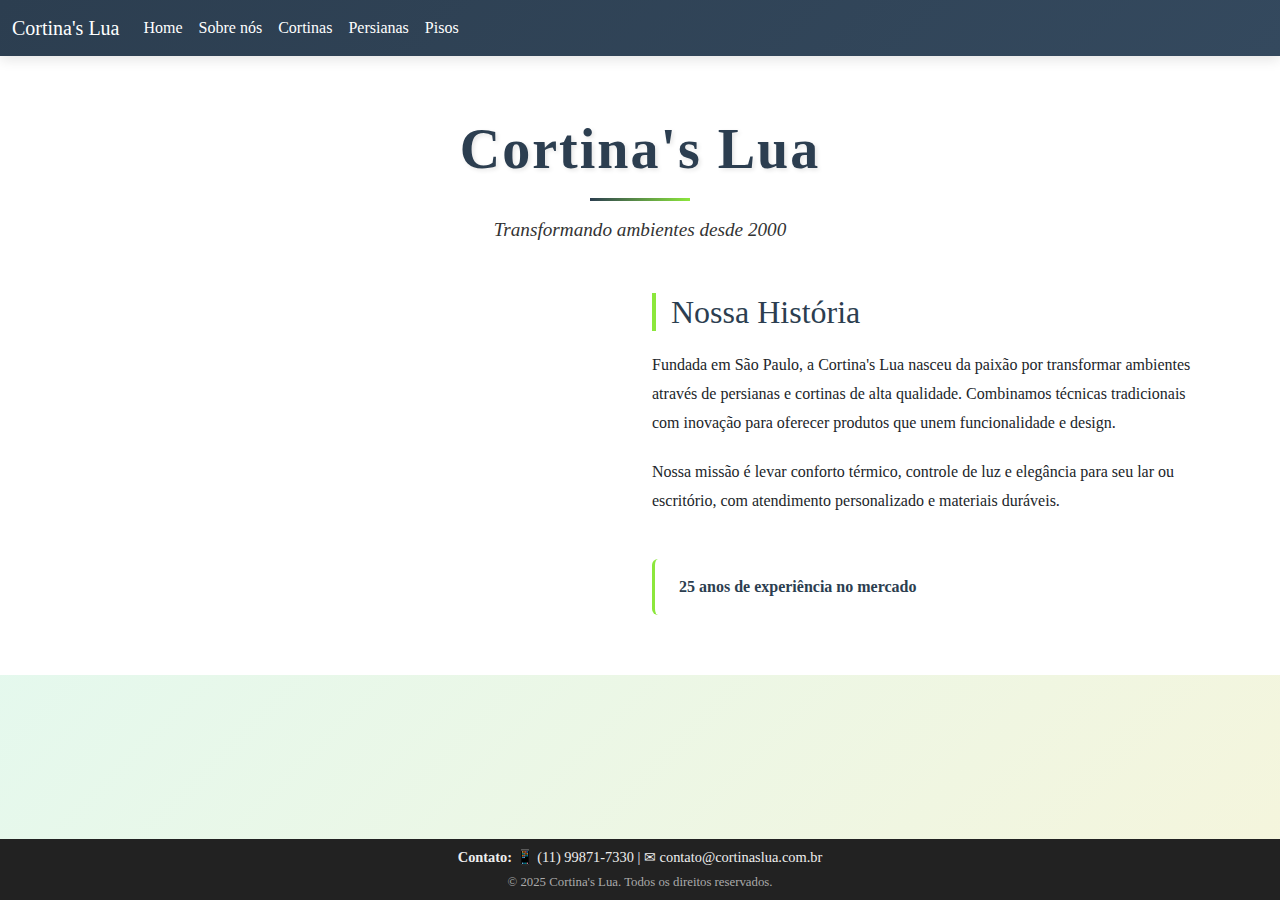
<file: sobre.html>
<!DOCTYPE html>
<html lang="en">
<head>
    <meta charset="UTF-8">
    <meta name="viewport" content="width=device-width, initial-scale=1.0">
    <title>Sobre</title>
      <link rel="apple-touch-icon" sizes="180x180" href="img/icon/apple-touch-icon.png">
<link rel="icon" type="image/png" sizes="32x32" href="img/icon/favicon-32x32.png">
<link rel="icon" type="image/png" sizes="16x16" href="img/icon/favicon-16x16.png">
<link rel="manifest" href="/site.webmanifest">
        <link rel="stylesheet" href="CSS/style.css">
    <link href="https://fonts.googleapis.com/css2?family=Playfair+Display&display=swap" rel="stylesheet">
    <script src="../JS/script.js" defer></script>
  <!-- Bootstrap 5.3 CSS -->
  <link href="https://cdn.jsdelivr.net/npm/bootstrap@5.3.3/dist/css/bootstrap.min.css" rel="stylesheet">
  <script src="https://cdn.jsdelivr.net/npm/bootstrap@5.3.3/dist/js/bootstrap.bundle.min.js" defer></script>
</head>
<body>

    <!-- CABECARIO -->
    <nav class="navbar navbar-expand-lg bg-light">
  <div class="container-fluid">
    <a class="navbar-brand" href="#">Cortina's Lua</a>
    <button class="navbar-toggler" type="button" data-bs-toggle="collapse"
      data-bs-target="#navbarNav" aria-controls="navbarNav"
      aria-expanded="false" aria-label="Toggle navigation">
      <span class="navbar-toggler-icon"></span>
    </button>

    <div class="collapse navbar-collapse" id="navbarNav">
      <ul class="navbar-nav">
        <li class="nav-item">
          <a class="nav-link active" href="index.html">Home</a>
        </li>
        <li class="nav-item">
          <a class="nav-link" href="sobre.html">Sobre nós</a>
        </li>
           <li class="nav-item">
          <a class="nav-link" href="cortina/cortinas.html">Cortinas</a>
        </li>
           <li class="nav-item">
          <a class="nav-link" href="persiana/persiana.html">Persianas</a>
        </li>
           <li class="nav-item">
          <a class="nav-link" href="pisos/Pisos.html">Pisos</a>
        </li>
            <!-- <li>
            <a class="nav-link" href="rodapes/rodape.html">Rodapés</a>
          </li>-->
      </ul>
    </div>
  </div>
</nav>
<!-- SOBRE -->
 <main class="conteudo-principal">
 <section class="sobre-destaque">
  <div class="container">
    <div class="sobre-header text-center">
      <h1 class="marca-titulo">Cortina's Lua</h1>
      <div class="divisor"></div>
      <p class="marca-slogan">Transformando ambientes desde 2000</p>
    </div>
    
    <div class="sobre-content mt-5">
      <div class="row align-items-center">
   <div class="col-lg-6">
              <!-- <img src="../img/equipe.jpg" alt="Nossa equipe" class="img-fluid rounded shadow">  -->
        </div>
       
        <div class="col-lg-6">
          <h2 class="sobre-titulo">Nossa História</h2>
          <p class="sobre-texto">
            Fundada em São Paulo, a Cortina's Lua nasceu da paixão por transformar ambientes 
            através de persianas e cortinas de alta qualidade. Combinamos técnicas tradicionais 
            com inovação para oferecer produtos que unem funcionalidade e design.
          </p>
          <p class="sobre-texto">
            Nossa missão é levar conforto térmico, controle de luz e elegância para seu lar 
            ou escritório, com atendimento personalizado e materiais duráveis.
          </p>
          <div class="destaque-info mt-4 p-3 rounded">
            <i class="fas fa-star me-2"></i> 25 anos de experiência no mercado
          </div>
        </div>
      </div>
    </div>
  </div>
</section>

</main>
<!-- FOOTER -->
 <footer class="footer">
  <div class="container">
    <p class="contato">
      <strong>Contato:</strong> 📱 (11) 99871-7330 | ✉ contato@cortinaslua.com.br
    </p>
    <p class="copyright">
      &copy; 2025 Cortina's Lua. Todos os direitos reservados.
    </p>
  </div>
</footer>
</body>
</html>
</file>
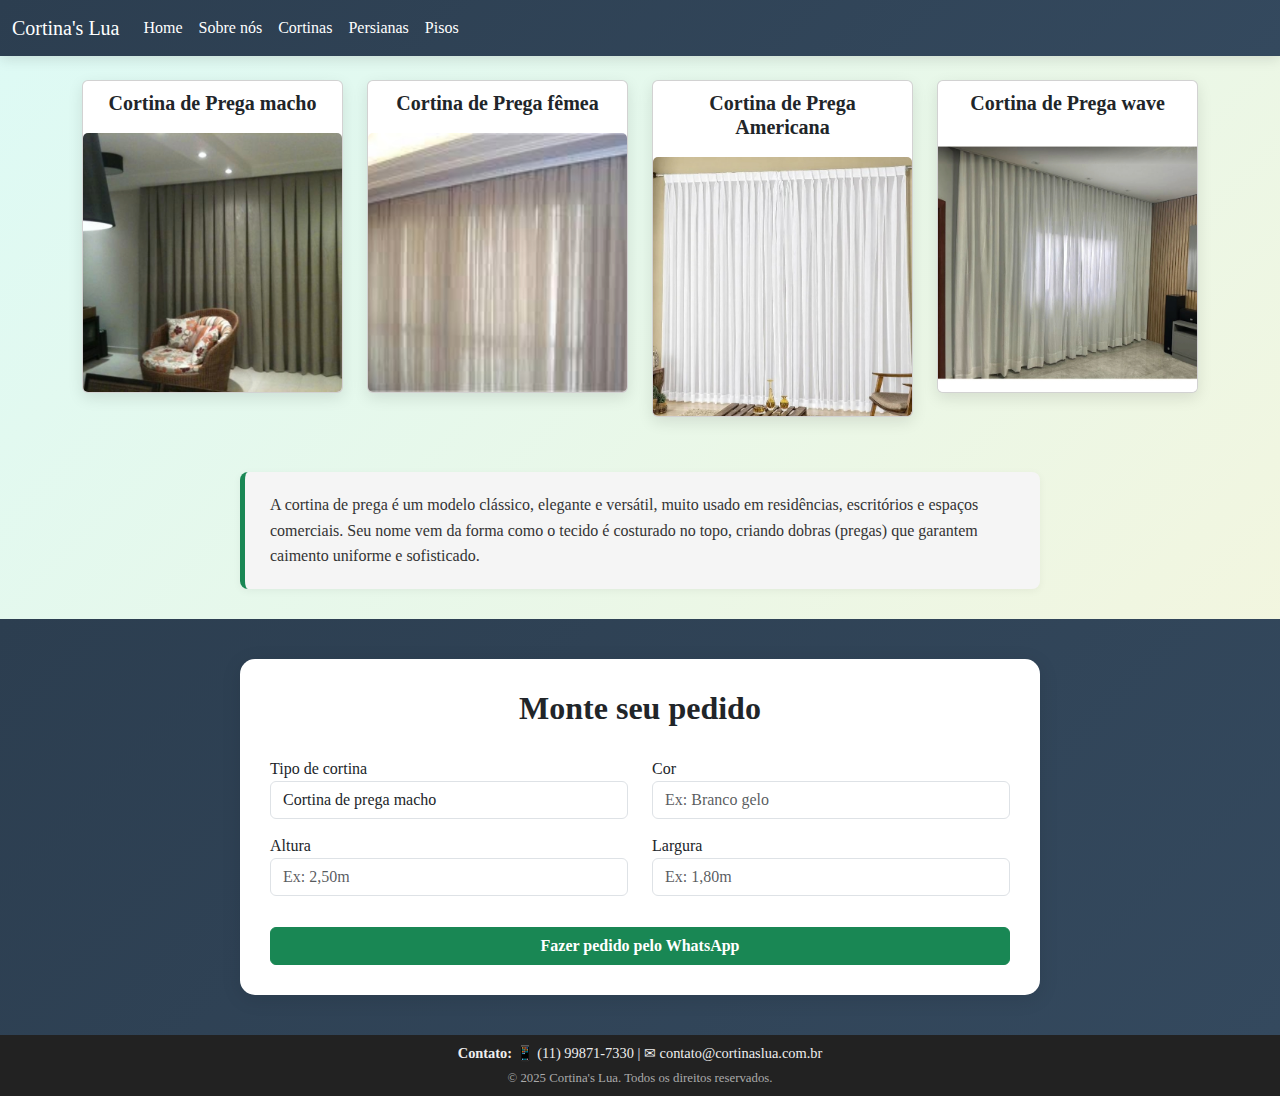
<file: cortina/cortinas.html>
<!DOCTYPE html>
<html lang="en">
<head>
    <meta charset="UTF-8">
    <meta name="viewport" content="width=device-width, initial-scale=1.0">
    <title>Cortinas</title>
       <link rel="stylesheet" href="../CSS/style.css">
       <script src="../JS/script.js" defer></script>
            <link rel="apple-touch-icon" sizes="180x180" href="../img/icon/apple-touch-icon.png">
<link rel="icon" type="image/png" sizes="32x32" href="../img/icon/favicon-32x32.png">
<link rel="icon" type="image/png" sizes="16x16" href="../img/icon/favicon-16x16.png">
<link rel="manifest" href="/site.webmanifest">
    <link href="https://fonts.googleapis.com/css2?family=Playfair+Display&display=swap" rel="stylesheet">
  <!-- Bootstrap 5.3 CSS -->
  <link href="https://cdn.jsdelivr.net/npm/bootstrap@5.3.3/dist/css/bootstrap.min.css" rel="stylesheet">
  <script src="https://cdn.jsdelivr.net/npm/bootstrap@5.3.3/dist/js/bootstrap.bundle.min.js" defer></script>
</head>
<body>
    <nav class="navbar navbar-expand-lg bg-light">
  <div class="container-fluid">
    <a class="navbar-brand" href="#">Cortina's Lua</a>
    <button class="navbar-toggler" type="button" data-bs-toggle="collapse"
      data-bs-target="#navbarNav" aria-controls="navbarNav"
      aria-expanded="false" aria-label="Toggle navigation">
      <span class="navbar-toggler-icon"></span>
    </button>

    <div class="collapse navbar-collapse" id="navbarNav">
      <ul class="navbar-nav">
        <li class="nav-item">
          <a class="nav-link active" href="../index.html">Home</a>
        </li>
        <li class="nav-item">
          <a class="nav-link" href="../sobre.html">Sobre nós</a>
        </li>
             <li class="nav-item">
          <a class="nav-link" href="../cortina/cortinas.html">Cortinas</a>
        </li>
           <li class="nav-item">
          <a class="nav-link" href="../persiana/persiana.html">Persianas</a>
        </li>
           <li class="nav-item">
          <a class="nav-link" href="../pisos/Pisos.html">Pisos</a>
        </li>
           <!-- <li>
            <a class="nav-link" href="../rodapes/rodape.html">Rodapés</a>
          </li>-->
      </ul>
    </div>
  </div>
</nav>
<!-- CORTINA DE PREGA -->
 <!-- PERSIANAS ROMANA -->
 <div class="container mt-4">
  <div class="row justify-content-center">
    <div class="col-md-3">
      <div class="card">
        <div class="card-img-wrapper">
            <h5 class="card-title">Cortina de Prega macho</h5>
          <img src="../img/cortina/Pregamachoarumada.jpg" class="card-img-top" alt="...">
          <div class="card-overlay">
            <h5 class="card-title">As dobras do tecido são voltadas para fora, criando um visual alinhado e elegante, Ideal para ambientes sofisticados e com decoração clássica ou contemporânea.</h5>
          </div>
        </div>
      </div>
    </div>
    <div class="col-md-3">
      <div class="card">
        <div class="card-img-wrapper">
            <h5 class="card-title">Cortina de Prega fêmea</h5>
          <img src="../img/cortina/pregafemeaaarumda.jpg" class="card-img-top" alt="...">
          <div class="card-overlay">
            <h5 class="card-title">s dobras são voltadas para dentro, criando um caimento discreto e delicado, Transmite suavidade e combina bem com ambientes mais leves e minimalistas.</h5>
          </div>
        </div>
      </div>
    </div>
        <div class="col-md-3">
      <div class="card">
        <div class="card-img-wrapper">
            <h5 class="card-title">Cortina de Prega Americana</h5>
          <img src="../img/cortina/PregaAmericana.jpg" class="card-img-top" alt="...">
          <div class="card-overlay">
            <h5 class="card-title">Também chamada de prega tripla, forma pequenos "tridentes" no topo do tecido, Visual clássico e volumoso, muito usada em salas e ambientes form</h5>
          </div>
        </div>
      </div>
    </div>
        <div class="col-md-3">
      <div class="card">
        <div class="card-img-wrapper">
            <h5 class="card-title">Cortina de Prega wave</h5>
          <img src="../img/cortina/pregawavearrumada.jpg" class="card-img-top" alt="...">
          <div class="card-overlay">
            <h5 class="card-title">Possui ondulações suaves e regulares que formam ondas contínuas no tecido, Estilo moderno e clean, ideal para quem busca sofisticação com leveza.</h5>
          </div>
        </div>
      </div>
    </div>
  </div>
</div>
        <p  class="descricao-produto">A cortina de prega é um modelo clássico, elegante e versátil, muito usado em residências, escritórios e espaços comerciais. Seu nome vem da forma como o tecido é costurado no topo, criando dobras (pregas) que garantem caimento uniforme e sofisticado.</p></div>
</div><!-- Pedido -->
<section id="pedido">
  <div class="container">
    <div class="pedido-box">
      <h2>Monte seu pedido</h2>
      <div class="row">
        <div class="col-md-6">
          <label for="tipo">Tipo de cortina</label>
          <select id="tipo" class="form-control">
            <option>Cortina de prega  macho</option>
            <option>Cortina de prega femea</option>
            <option>Cortina de prega americana</option>
            <option>Cortina de prega wave</option>

          </select>
        </div>

        <div class="col-md-6">
          <label for="cor">Cor</label>
          <input type="text" id="cor" class="form-control" placeholder="Ex: Branco gelo" />
        </div>

        <div class="col-md-6">
          <label for="altura">Altura</label>
          <input type="text" id="altura" class="form-control" placeholder="Ex: 2,50m" />
        </div>

        <div class="col-md-6">
          <label for="largura">Largura</label>
          <input type="text" id="largura" class="form-control" placeholder="Ex: 1,80m" />
        </div>
      </div>

      <button class="btn btn-success mt-3" onclick="enviarPedido()">Fazer pedido pelo WhatsApp</button>
    </div>
  </div>
</section>
 <!-- FOOTER -->
  <footer class="footer">
  <div class="container">
    <p class="contato">
      <strong>Contato:</strong> 📱 (11) 99871-7330 | ✉ contato@cortinaslua.com.br
    </p>
    <p class="copyright">
      &copy; 2025 Cortina's Lua. Todos os direitos reservados.
    </p>
  </div>
</footer>
</body>
</html>
</file>
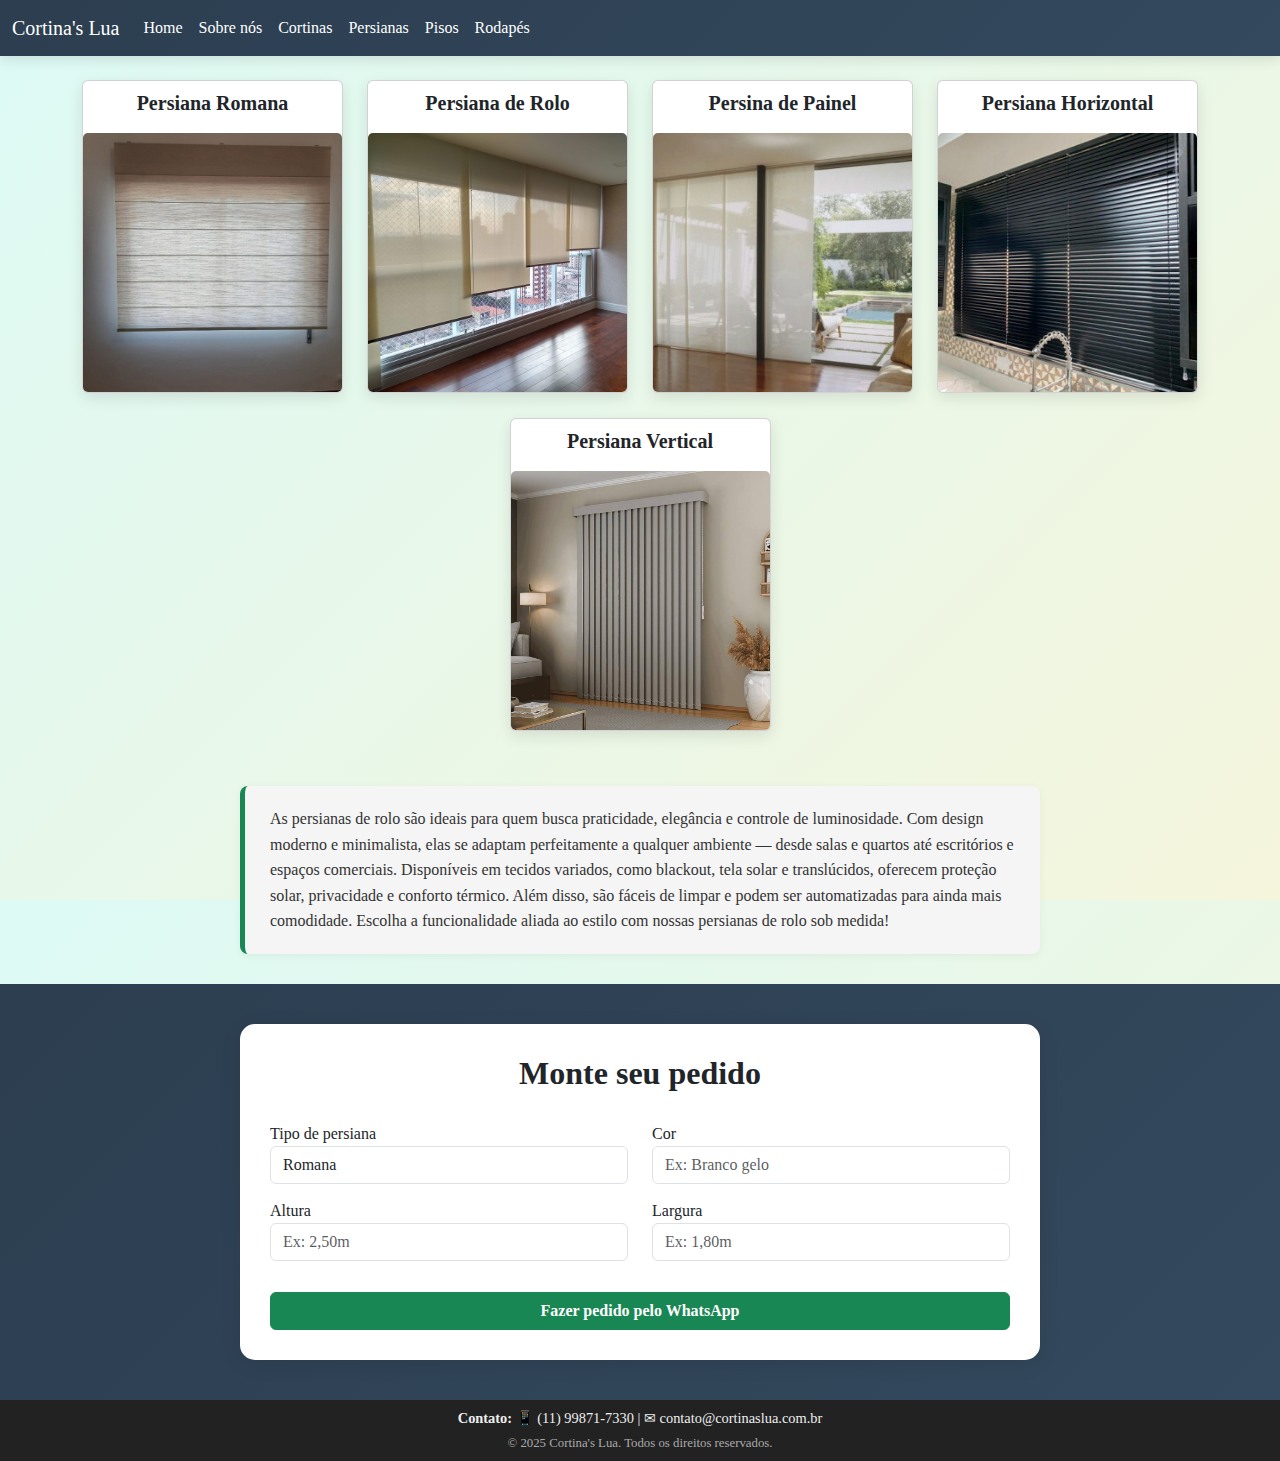
<file: persiana/persiana.html>
<!DOCTYPE html>
<html lang="en">
<head>
    <meta charset="UTF-8">
    <meta name="viewport" content="width=device-width, initial-scale=1.0">
    <title>Persiana</title>
        <link rel="stylesheet" href="../CSS/style.css">
    <link href="https://fonts.googleapis.com/css2?family=Playfair+Display&display=swap" rel="stylesheet">
  <!-- Bootstrap 5.3 CSS -->
  <link href="https://cdn.jsdelivr.net/npm/bootstrap@5.3.3/dist/css/bootstrap.min.css" rel="stylesheet">
   <script src="https://cdn.jsdelivr.net/npm/bootstrap@5.3.3/dist/js/bootstrap.bundle.min.js" defer></script>
   <script src="../JS/script.js" defer></script>

</head>
<body>
    <nav class="navbar navbar-expand-lg bg-light">
  <div class="container-fluid">
    <a class="navbar-brand" href="#">Cortina's Lua</a>
    <button class="navbar-toggler" type="button" data-bs-toggle="collapse"
      data-bs-target="#navbarNav" aria-controls="navbarNav"
      aria-expanded="false" aria-label="Toggle navigation">
      <span class="navbar-toggler-icon"></span>
    </button>

    <div class="collapse navbar-collapse" id="navbarNav">
      <ul class="navbar-nav">
        <li class="nav-item">
          <a class="nav-link active" href="../index.html">Home</a>
        </li>
        <li class="nav-item">
          <a class="nav-link" href="../sobre.html">Sobre nós</a>
        </li>
           <li class="nav-item">
          <a class="nav-link" href="../cortina/cortinas.html">Cortinas</a>
        </li>
           <li class="nav-item">
          <a class="nav-link" href="../persiana/persiana.html">Persianas</a>
        </li>
           <li class="nav-item">
          <a class="nav-link" href="../pisos/Pisos.html">Pisos</a>
        </li>
          <li>
            <a class="nav-link" href="../rodapes/rodape.html">Rodapés</a>
          </li>
      </ul>
    </div>
  </div>
</nav>
<!-- Persianas de rolo -->
<div class="container mt-4">
  <div class="row justify-content-center">
    <div class="col-md-3">
      <div class="card">
        <div class="card-img-wrapper">
            <h5 class="card-title">Persiana Romana</h5>
          <img src="../img/persiana/persianaromanadokaarrumada.jpg" class="card-img-top" alt="...">
          <div class="card-overlay">
            <h5 class="card-title">Charmosa e sofisticada, a persiana romana se dobra em gomos ao ser recolhida. Une beleza têxtil com funcionalidade, ideal para salas e quartos.</h5>
          </div>
        </div>
      </div>
    </div>
        <div class="col-md-3">
      <div class="card">
        <div class="card-img-wrapper">
            <h5 class="card-title">Persiana de Rolo</h5>
          <img src="../img/persiana/PersianaRolo.png" class="card-img-top" alt="...">
          <div class="card-overlay">
            <h5 class="card-title">Moderna e prática, a persiana de rolo é feita com tecido que se enrola em um tubo, permitindo controle eficiente da luz. Ideal para ambientes minimalistas e funcionais.</h5>
          </div>
        </div>
      </div>
    </div>
        <div class="col-md-3">
      <div class="card">
        <div class="card-img-wrapper">
            <h5 class="card-title">Persina de Painel</h5>
          <img src="../img/persiana/persianapainelarrumado.jpg" class="card-img-top" alt="...">
          <div class="card-overlay">
            <h5 class="card-title">Composta por painéis grandes que deslizam lateralmente, é perfeita para portas de vidro e janelas amplas. Proporciona um visual elegante e contemporâneo.</h5>
          </div>
        </div>
      </div>
    </div>
        <div class="col-md-3">
      <div class="card">
        <div class="card-img-wrapper">
            <h5 class="card-title">Persiana Horizontal</h5>
          <img src="../img/persiana/PersianaHorizontal.jpg" class="card-img-top" alt="...">
          <div class="card-overlay">
            <h5 class="card-title">Formada por lâminas horizontais, geralmente de alumínio ou madeira, permite controle preciso de luminosidade e ventilação. Clássica e versátil.</h5>
          </div>
        </div>
      </div>
    </div>
     <div class="col-md-3">
      <div class="card">
        <div class="card-img-wrapper">
            <h5 class="card-title">Persiana Vertical</h5>
          <img src="../img/persiana/PersianaVertical.jpg" class="card-img-top" alt="...">
          <div class="card-overlay">
            <h5 class="card-title">Com lâminas verticais que giram e se recolhem lateralmente, é ótima para cobrir grandes vãos e portas de correr. Estilo limpo e ótimo controle solar.</h5>
          </div>
        </div>
      </div>
    </div>

  </div>
</div>
        <p  class="descricao-produto">As persianas de rolo são ideais para quem busca praticidade, elegância e controle de luminosidade. Com design moderno e minimalista, elas se adaptam perfeitamente a qualquer ambiente — desde salas e quartos até escritórios e espaços comerciais. Disponíveis em tecidos variados, como blackout, tela solar e translúcidos, oferecem proteção solar, privacidade e conforto térmico. Além disso, são fáceis de limpar e podem ser automatizadas para ainda mais comodidade. Escolha a funcionalidade aliada ao estilo com nossas persianas de rolo sob medida!</p>
  </div>
</div>
  
</div>
<!-- Pedido -->
<section id="pedido">
  <div class="container">
    <div class="pedido-box">
      <h2>Monte seu pedido</h2>
      <div class="row">
        <div class="col-md-6">
          <label for="tipo">Tipo de persiana</label>
          <select id="tipo" class="form-control">
            <option>Romana</option>
            <option>Rolo</option>
            <option>Painel</option>
            <option>Horizontal</option>
            <option>Vertical</option>
          </select>
        </div>

        <div class="col-md-6">
          <label for="cor">Cor</label>
          <input type="text" id="cor" class="form-control" placeholder="Ex: Branco gelo" />
        </div>

        <div class="col-md-6">
          <label for="altura">Altura</label>
          <input type="text" id="altura" class="form-control" placeholder="Ex: 2,50m" />
        </div>

        <div class="col-md-6">
          <label for="largura">Largura</label>
          <input type="text" id="largura" class="form-control" placeholder="Ex: 1,80m" />
        </div>
      </div>

      <button class="btn btn-success mt-3" onclick="enviarPedido()">Fazer pedido pelo WhatsApp</button>
    </div>
  </div>
</section>
</div>
 <!-- FOOTER -->
  <footer class="footer">
  <div class="container">
    <p class="contato">
      <strong>Contato:</strong> 📱 (11) 99871-7330 | ✉ contato@cortinaslua.com.br
    </p>
    <p class="copyright">
      &copy; 2025 Cortina's Lua. Todos os direitos reservados.
    </p>
  </div>
</footer>
</body>
</html>
</file>
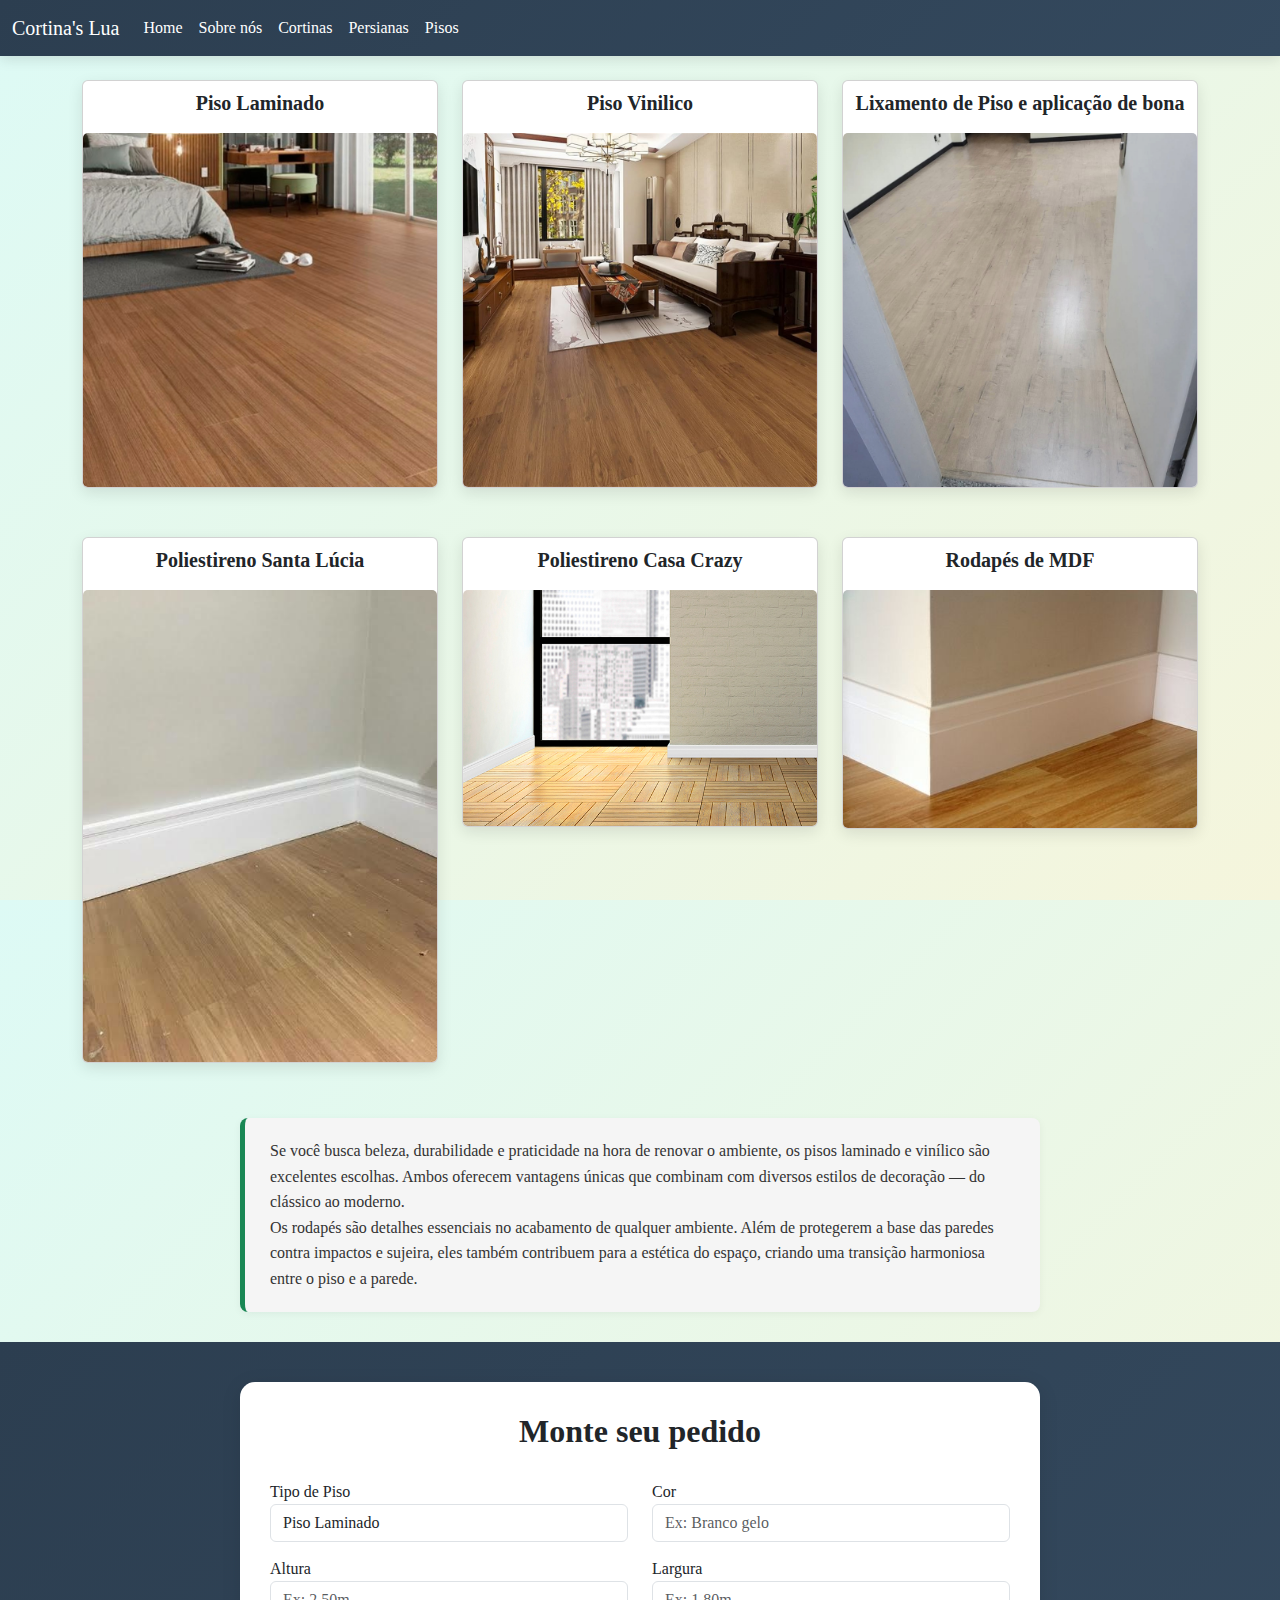
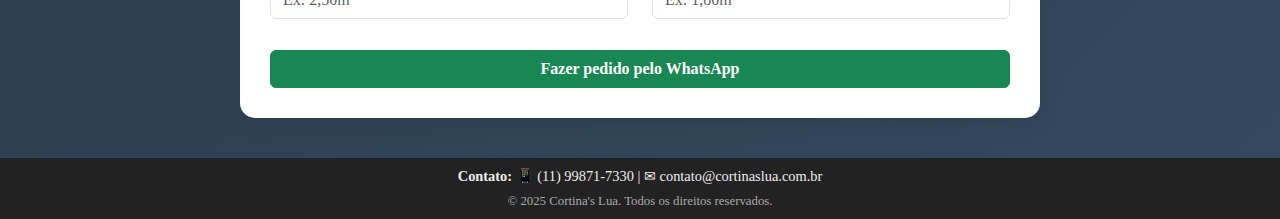
<file: pisos/Pisos.html>
<!DOCTYPE html>
<html lang="en">
<head>
    <meta charset="UTF-8">
    <meta name="viewport" content="width=device-width, initial-scale=1.0">
    <title>Pisos</title>
       <link rel="stylesheet" href="../CSS/style.css">
       <script src="../JS/script.js" defer></script>
    <link href="https://fonts.googleapis.com/css2?family=Playfair+Display&display=swap" rel="stylesheet">
  <!-- Bootstrap 5.3 CSS -->
  <link href="https://cdn.jsdelivr.net/npm/bootstrap@5.3.3/dist/css/bootstrap.min.css" rel="stylesheet">
  <script src="https://cdn.jsdelivr.net/npm/bootstrap@5.3.3/dist/js/bootstrap.bundle.min.js" defer></script>
</head>
<body>
    <nav class="navbar navbar-expand-lg bg-light">
  <div class="container-fluid">
    <a class="navbar-brand" href="#">Cortina's Lua</a>
    <button class="navbar-toggler" type="button" data-bs-toggle="collapse"
      data-bs-target="#navbarNav" aria-controls="navbarNav"
      aria-expanded="false" aria-label="Toggle navigation">
      <span class="navbar-toggler-icon"></span>
    </button>

    <div class="collapse navbar-collapse" id="navbarNav">
      <ul class="navbar-nav">
        <li class="nav-item">
          <a class="nav-link active" href="../index.html">Home</a>
        </li>
        <li class="nav-item">
          <a class="nav-link" href="../sobre.html">Sobre nós</a>
        </li>
             <li class="nav-item">
          <a class="nav-link" href="../cortina/cortinas.html">Cortinas</a>
        </li>
           <li class="nav-item">
          <a class="nav-link" href="../persiana/persiana.html">Persianas</a>
        </li>
           <li class="nav-item">
          <a class="nav-link" href="../pisos/Pisos.html">Pisos</a>
        </li>
          <!-- <li>
            <a class="nav-link" href="../rodapes/rodape.html">Rodapés</a>
          </li>-->
      </ul>
    </div>
  </div>
</nav>
<!-- CORTINA DE PREGA -->
 <!-- PERSIANAS ROMANA -->
 <div class="container mt-4">
  <div class="row justify-content-center">
    <div class="col-md-4 mb-4"> 
      <div class="card">
        <div class="card-img-wrapper">
            <h5 class="card-title">Piso Laminado</h5>
          <img src="../img/Piso/Adobe Express - file.jpg" class="card-img-top" alt="...">
          <div class="card-overlay">
            <h5 class="card-title">O piso laminado é composto por lâminas de madeira de alta resistência e traz o visual sofisticado da madeira natural com um custo mais acessível. É ideal para áreas secas como quartos, salas e escritórios.</h5>
          </div>
        </div>
      </div>
    </div>

    <div class="col-md-4">
      <div class="card">
        <div class="card-img-wrapper">
            <h5 class="card-title">Piso Vinilico</h5>
          <img src="../img/Piso/PisoVinilico.jpg" class="card-img-top" alt="...">
          <div class="card-overlay">
            <h5 class="card-title">Feito de PVC, o piso vinílico é uma opção versátil e silenciosa, ideal para quem busca conforto no dia a dia. Ele pode ser instalado tanto em ambientes residenciais quanto comerciais, inclusive em áreas com maior umidade.</h5>
          </div>
        </div>
      </div>
    </div>
       <div class="col-md-4">
        <div class="card">
          <div class="card-img-wrapper">
            <h5 class="card-title">Lixamento de Piso e aplicação de bona</h5>
            <img src="../img/Piso/pisoLixadoarrumado.jpg" class="card-img-top" alt="...">
            <div class="card-overlay">
              <h5 class="card-title">Renove o brilho e a beleza do seu piso de madeira!Com o lixamento removemos riscos, manchas e desgastes, deixando a superfície pronta para receber a aplicação de Bona.Com a Bona, o piso recebe um acabamento especial, que fortalece, proporciona resistência e um brilho natural, prolongando a vida útil da madeira e renovando o visual do seu espaço..</h5>
            </div>
        </div>
      </div>
  </div>
     <div class="col-md-4"> 
      <div class="card">
        <div class="card-img-wrapper">
            <h5 class="card-title">Poliestireno Santa Lúcia</h5>
          <img src="../img/RODAPE/SANTA LUZIA.jpeg" class="card-img-top" alt="...">
          <div class="card-overlay">
            <h5 class="card-title">Os rodapés da linha Santa Lúcia são fabricados em poliestireno, um material resistente à umidade e pragas, ideal para ambientes internos, inclusive áreas molhadas. Oferecem um acabamento moderno, com diferentes modelos e alturas para combinar com qualquer estilo de ambiente. Além de beleza, garantem durabilidade e fácil manutenção.</h5>
          </div>
        </div>
      </div>
    </div>
    <div class="col-md-4">
      <div class="card">
        <div class="card-img-wrapper">
            <h5 class="card-title">Poliestireno Casa Crazy</h5>
          <img src="../img/RODAPE/casacrazy.jpg" class="card-img-top" alt="...">
          <div class="card-overlay">
            <h5 class="card-title">A linha Casa Crazy de rodapés em poliestireno alia custo-benefício com resistência. São leves, não empenam, não apodrecem e têm ótima adaptação a pisos vinílicos, laminados ou porcelanatos. Perfeitos para quem busca versatilidade com boa estética e instalação rápida.</h5>
          </div>
        </div>
      </div>
    </div>
       <div class="col-md-4">
        <div class="card">
          <div class="card-img-wrapper">
            <h5 class="card-title">Rodapés de MDF</h5>
            <img src="../img/RODAPE/rodapemdf.jpeg" class="card-img-top" alt="...">
            <div class="card-overlay">
              <h5 class="card-title">Os rodapés de MDF são clássicos, versáteis e trazem elegância ao ambiente. Estão disponíveis em várias alturas e espessuras, se adaptando a diferentes projetos. Recomendados para áreas secas, garantem um visual sofisticado com excelente acabamento para quem busca um toque mais tradicional.</h5>
            </div>
        </div>
      </div>
  </div>
</div>

        <p  class="descricao-produto">
          Se você busca beleza, durabilidade e praticidade na hora de renovar o ambiente, os pisos laminado e vinílico são excelentes escolhas. Ambos oferecem vantagens únicas que combinam com diversos estilos de decoração — do clássico ao moderno.
          <br>
          Os rodapés são detalhes essenciais no acabamento de qualquer ambiente. Além de protegerem a base das paredes contra impactos e sujeira, eles também contribuem para a estética do espaço, criando uma transição harmoniosa entre o piso e a parede.
        </p></div>
<!-- Pedido -->
<section id="pedido">
  <div class="container">
    <div class="pedido-box">
      <h2>Monte seu pedido</h2>
      <div class="row">
        <div class="col-md-6">
          <label for="tipo">Tipo de Piso</label>
          <select id="tipo" class="form-control">
             <option>Piso Laminado</option>
            <option>Piso vinilivo</option>
              <option>Rodapé Casa crazy</option>
            <option>Rodapé Santa Lúcia</option>
             <option>Rodapé MDF</option>
          </select>
        </div>

        <div class="col-md-6">
          <label for="cor">Cor</label>
          <input type="text" id="cor" class="form-control" placeholder="Ex: Branco gelo" />
        </div>

        <div class="col-md-6">
          <label for="altura">Altura</label>
          <input type="text" id="altura" class="form-control" placeholder="Ex: 2,50m" />
        </div>

        <div class="col-md-6">
          <label for="largura">Largura</label>
          <input type="text" id="largura" class="form-control" placeholder="Ex: 1,80m" />
        </div>
      </div>

      <button class="btn btn-success mt-3" onclick="enviarPedido()">Fazer pedido pelo WhatsApp</button>
    </div>
  </div>
</section>
 <!-- FOOTER -->
  <footer class="footer">
  <div class="container">
    <p class="contato">
      <strong>Contato:</strong> 📱 (11) 99871-7330 | ✉ contato@cortinaslua.com.br
    </p>
    <p class="copyright">
      &copy; 2025 Cortina's Lua. Todos os direitos reservados.
    </p>
  </div>
</footer>
</body>
</html>
</file>
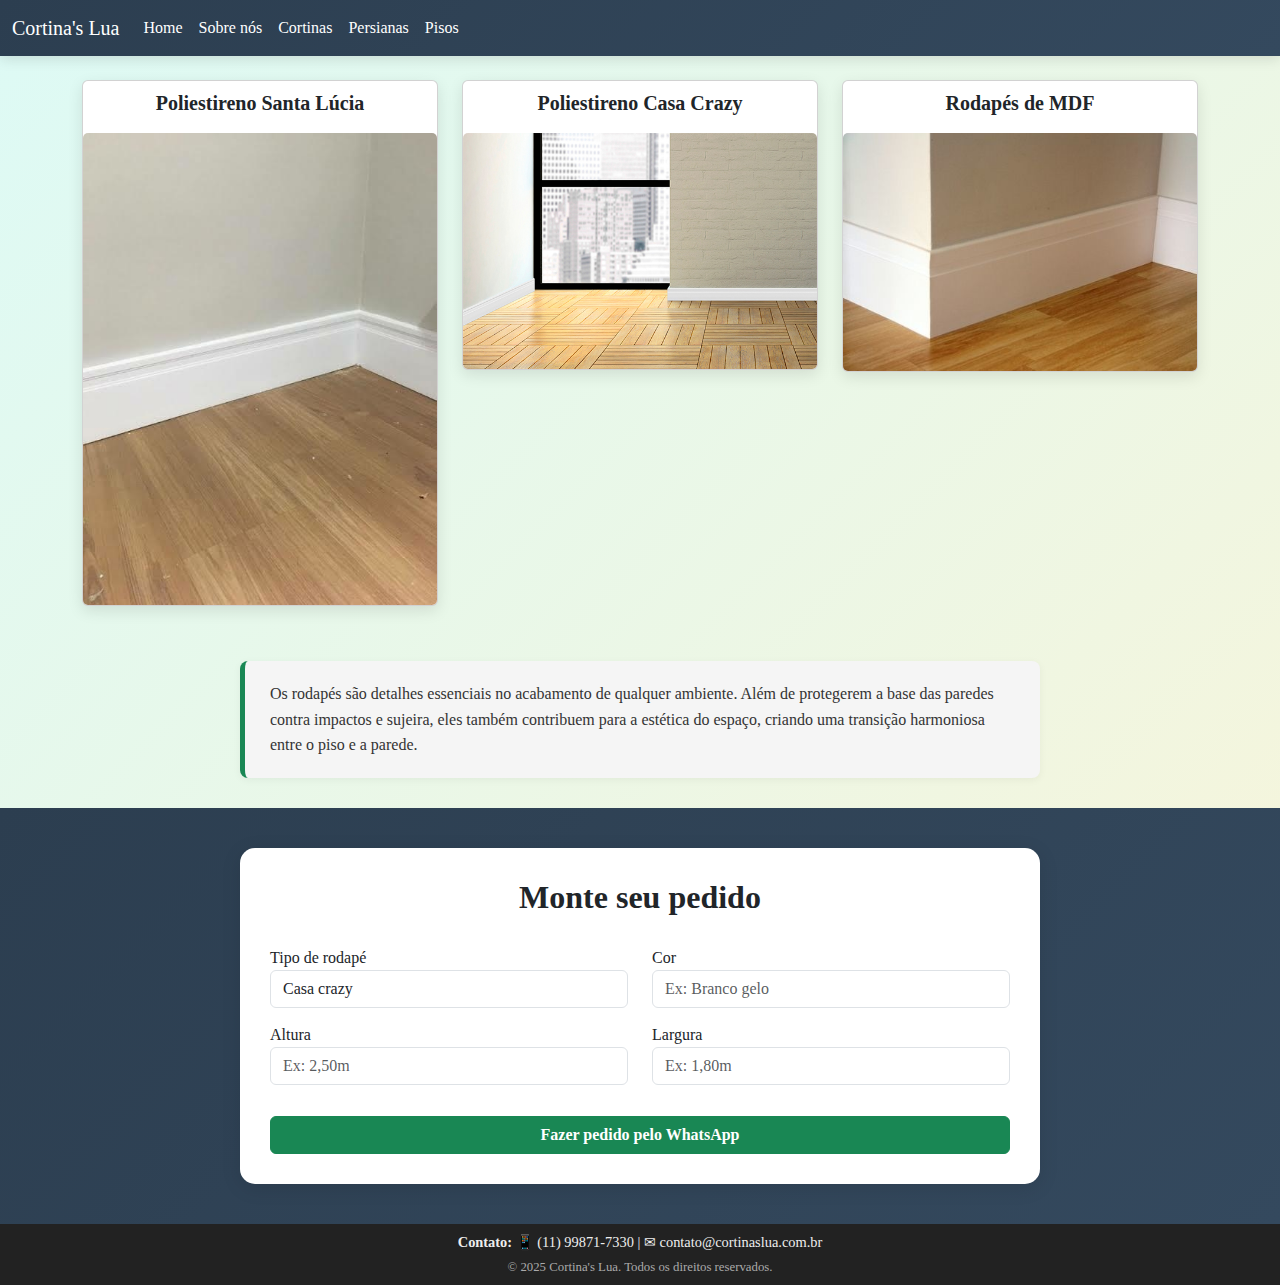
<file: rodapes/rodape.html>
<!DOCTYPE html>
<html lang="en">
<head>
    <meta charset="UTF-8">
    <meta name="viewport" content="width=device-width, initial-scale=1.0">
    <title>Pisos</title>
       <link rel="stylesheet" href="../CSS/style.css">
         <link rel="apple-touch-icon" sizes="180x180" href="../img/icon/apple-touch-icon.png">
<link rel="icon" type="image/png" sizes="32x32" href="../img/icon/favicon-32x32.png">
<link rel="icon" type="image/png" sizes="16x16" href="../img/icon/favicon-16x16.png">
<link rel="manifest" href="/site.webmanifest">
       <script src="../JS/script.js" defer></script>
    <link href="https://fonts.googleapis.com/css2?family=Playfair+Display&display=swap" rel="stylesheet">
  <!-- Bootstrap 5.3 CSS -->
  <link href="https://cdn.jsdelivr.net/npm/bootstrap@5.3.3/dist/css/bootstrap.min.css" rel="stylesheet">
  <script src="https://cdn.jsdelivr.net/npm/bootstrap@5.3.3/dist/js/bootstrap.bundle.min.js" defer></script>
</head>
<body>
    <nav class="navbar navbar-expand-lg bg-light">
  <div class="container-fluid">
    <a class="navbar-brand" href="#">Cortina's Lua</a>
    <button class="navbar-toggler" type="button" data-bs-toggle="collapse"
      data-bs-target="#navbarNav" aria-controls="navbarNav"
      aria-expanded="false" aria-label="Toggle navigation">
      <span class="navbar-toggler-icon"></span>
    </button>

    <div class="collapse navbar-collapse" id="navbarNav">
      <ul class="navbar-nav">
        <li class="nav-item">
          <a class="nav-link active" href="../index.html">Home</a>
        </li>
        <li class="nav-item">
          <a class="nav-link" href="../sobre.html">Sobre nós</a>
        </li>
             <li class="nav-item">
          <a class="nav-link" href="../cortina/cortinas.html">Cortinas</a>
        </li>
           <li class="nav-item">
          <a class="nav-link" href="../persiana/persiana.html">Persianas</a>
        </li>
           <li class="nav-item">
          <a class="nav-link" href="../pisos/Pisos.html">Pisos</a>
        </li>
           <!-- <li>
            <a class="nav-link" href="../rodapes/rodape.html">Rodapés</a>
          </li> -->
      </ul>
    </div>
  </div>
</nav>
<!-- CORTINA DE PREGA -->
 <!-- PERSIANAS ROMANA -->
 <div class="container mt-4">
  <div class="row justify-content-center">
    <div class="col-md-4"> 
      <div class="card">
        <div class="card-img-wrapper">
            <h5 class="card-title">Poliestireno Santa Lúcia</h5>
          <img src="../img/RODAPE/SANTA LUZIA.jpeg" class="card-img-top" alt="...">
          <div class="card-overlay">
            <h5 class="card-title">Os rodapés da linha Santa Lúcia são fabricados em poliestireno, um material resistente à umidade e pragas, ideal para ambientes internos, inclusive áreas molhadas. Oferecem um acabamento moderno, com diferentes modelos e alturas para combinar com qualquer estilo de ambiente. Além de beleza, garantem durabilidade e fácil manutenção.</h5>
          </div>
        </div>
      </div>
    </div>
    <div class="col-md-4">
      <div class="card">
        <div class="card-img-wrapper">
            <h5 class="card-title">Poliestireno Casa Crazy</h5>
          <img src="../img/RODAPE/casacrazy.jpg" class="card-img-top" alt="...">
          <div class="card-overlay">
            <h5 class="card-title">A linha Casa Crazy de rodapés em poliestireno alia custo-benefício com resistência. São leves, não empenam, não apodrecem e têm ótima adaptação a pisos vinílicos, laminados ou porcelanatos. Perfeitos para quem busca versatilidade com boa estética e instalação rápida.</h5>
          </div>
        </div>
      </div>
    </div>
       <div class="col-md-4">
        <div class="card">
          <div class="card-img-wrapper">
            <h5 class="card-title">Rodapés de MDF</h5>
            <img src="../img/RODAPE/rodapemdf.jpeg" class="card-img-top" alt="...">
            <div class="card-overlay">
              <h5 class="card-title">Os rodapés de MDF são clássicos, versáteis e trazem elegância ao ambiente. Estão disponíveis em várias alturas e espessuras, se adaptando a diferentes projetos. Recomendados para áreas secas, garantem um visual sofisticado com excelente acabamento para quem busca um toque mais tradicional.</h5>
            </div>
        </div>
      </div>
  </div>
  
</div>
        <p  class="descricao-produto">Os rodapés são detalhes essenciais no acabamento de qualquer ambiente. Além de protegerem a base das paredes contra impactos e sujeira, eles também contribuem para a estética do espaço, criando uma transição harmoniosa entre o piso e a parede.</p></div>
</div><!-- Pedido -->
<section id="pedido">
  <div class="container">
    <div class="pedido-box">
      <h2>Monte seu pedido</h2>
      <div class="row">
        <div class="col-md-6">
          <label for="tipo">Tipo de rodapé</label>
          <select id="tipo" class="form-control">
             <option>Casa crazy</option>
            <option>Santa Lúcia</option>
             <option>Rodapé MDF</option>
          </select>
        </div>

        <div class="col-md-6">
          <label for="cor">Cor</label>
          <input type="text" id="cor" class="form-control" placeholder="Ex: Branco gelo" />
        </div>

        <div class="col-md-6">
          <label for="altura">Altura</label>
          <input type="text" id="altura" class="form-control" placeholder="Ex: 2,50m" />
        </div>

        <div class="col-md-6">
          <label for="largura">Largura</label>
          <input type="text" id="largura" class="form-control" placeholder="Ex: 1,80m" />
        </div>
      </div>

      <button class="btn btn-success mt-3" onclick="enviarPedido()">Fazer pedido pelo WhatsApp</button>
    </div>
  </div>
</section>
 <!-- FOOTER -->
  <footer class="footer">
  <div class="container">
    <p class="contato">
      <strong>Contato:</strong> 📱 (11) 99871-7330 | ✉ contato@cortinaslua.com.br
    </p>
    <p class="copyright">
      &copy; 2025 Cortina's Lua. Todos os direitos reservados.
    </p>
  </div>
</footer>
</body>
</html>
</file>
<file: CSS/style.css>
*{
    font-family: serif;
   
}
body,html{

    height: 100%;
  margin: 0;
  padding: 0;
  font-family: 'Playfair Display', serif;
  background: linear-gradient(135deg, #ddfaf5, #f5f5dc); /* fundo degradê suave */
  color: #333;
  display: flex;
  flex-direction: column;
  min-height: 100vh;
}
  .carousel-item img {
    object-fit: contain;
  height: 60vh; /* Usa 90% da altura da tela */
  width: 100%;
  }
  .carousel-item p{
    color: #f5f5f5;
  }
.carousel-text{
    text-align: center;
}
.card-img-wrapper {
  position: relative;
  overflow: hidden;
}

.card-img-top {
  width: 100%;
  transition: transform 0.3s ease, opacity 0.3s ease;
}

.card-overlay {
  position: absolute;
  top: 0;
  left: 0;
  height: 100%;
  width: 100%;
  background-color: rgba(0, 0, 0, 0.5); /* fundo escuro com opacidade */
  display: flex;
  align-items: center;
  justify-content: center;
  opacity: 0;
  transition: opacity 0.3s ease;
  color: white;
  text-align: center;
}

.card-img-wrapper:hover .card-img-top {
  transform: scale(1.05);
  opacity: 0.7;
}

.card-img-wrapper:hover .card-overlay {
  opacity: 1;
}
.card-body{
    text-align: center;
}
 h5{
    text-align: center;
}
.footer {
  background-color: #222;
  color: #eee;
  font-size: 0.9rem;
  text-align: center;
  padding: 8px 0;  /* pouco espaçamento pra ser pequeno */
  font-family: Arial, sans-serif;
}

.footer .container {
  max-width: 1200px;
  margin: 0 auto;
}

.footer .contato {
  margin: 0 0 4px 0;
}

.footer .copyright {
  margin: 0;
  font-size: 0.8rem;
  color: #aaa;
}
/* Seção do pedido */
#pedido {
  background-color: #f8f9fa;
  padding: 40px 0;
}

.pedido-box {
  background: white;
  border-radius: 15px;
  padding: 30px;
  max-width: 800px;
  margin: auto;
  box-shadow: 0 4px 20px rgba(0, 0, 0, 0.1);
}

.pedido-box h2 {
  text-align: center;
  font-weight: 600;
  margin-bottom: 30px;
}

.pedido-box .form-control {
  margin-bottom: 15px;
}

.pedido-box .btn-success {
  display: block;
  width: 100%;
  font-weight: bold;
  font-size: 16px;
}
.descricao-produto {
  background-color: #f5f5f5;
  padding: 20px 25px;
  border-left: 5px solid #198754; /* cor verde do Bootstrap */
  border-radius: 8px;
  font-size: 16px;
  line-height: 1.6;
  color: #333;
  max-width: 800px;
  margin: 30px auto;
  box-shadow: 0 2px 8px rgba(0, 0, 0, 0.05);
}
/* --- Estilos Gerais --- */
:root {
  --cor-primaria: #2c3e50;     /* Azul escuro moderno */
  --cor-secundaria: #8ce73c;   /* Vermelho (pode manter seu tom atual) */
  --cor-texto: #333;           /* Cinza escuro para textos */
  --cor-fundo: #f9f9f9;        /* Fundo claro */
}

body {
  background-color: var(--cor-fundo); /* Troquei o vermelho por um fundo neutro */
  color: var(--cor-texto);
  font-family: 'Playfair Display', serif; /* Mantendo sua fonte escolhida */
}

.navbar {
  background: linear-gradient(135deg, var(--cor-primaria), #34495e) !important;
  box-shadow: 0 4px 12px rgba(0,0,0,0.1);
}

.navbar-brand, .nav-link {
  color: white !important;
}

.nav-link:hover {
  color: var(--cor-secundaria) !important;
}
/* --- Cards de Produtos --- */
.card {
  border: none;
  border-radius: 10px;
  overflow: hidden;
  transition: transform 0.3s, box-shadow 0.3s;
  margin-bottom: 25px;
  box-shadow: 0 5px 15px rgba(0,0,0,0.1);
}

.card:hover {
  transform: translateY(-5px);
  box-shadow: 0 10px 25px rgba(0,0,0,0.15);
}

.card-title {
  color: var(--cor-primaria);
  font-weight: 600;
  padding: 10px;
  margin: 0;
}

.card-overlay {
  background: linear-gradient(to top, rgba(0,0,0,0.8), transparent);
  align-items: flex-end;
  padding: 20px;
}

/* --- Seção de Pedido --- */
#pedido {
  background: linear-gradient(135deg, var(--cor-primaria), #34495e);

}







/* --- Responsividade --- */
@media (max-width: 768px) {
  .carousel-item img {
    height: 400px; /* Altura menor em dispositivos móveis */
  }
  
  .card {
    margin-bottom: 15px;
  }
}
/*sobre*/
.sobre-destaque {
  padding: 60px 0;
  background-color: white;
}

.marca-titulo {
  font-size: 3.5rem;
  font-weight: 700;
  color: var(--cor-primaria);
  letter-spacing: 2px;
  text-shadow: 2px 2px 4px rgba(0,0,0,0.1);
  
}

.divisor {
  width: 100px;
  height: 3px;
  background: linear-gradient(to right, var(--cor-primaria), var(--cor-secundaria));
  margin: 15px auto;
}

.marca-slogan {
  font-size: 1.2rem;
  color: var(--cor-texto);
  font-style: italic;
}

.sobre-titulo {
  color: var(--cor-primaria);
  border-left: 4px solid var(--cor-secundaria);
  padding-left: 15px;
  margin-bottom: 20px;
}

.sobre-texto {
  line-height: 1.8;
  margin-bottom: 20px;
}

.destaque-info {
  background-color: var(--cor-destaque);
  color: var(--cor-primaria);
  font-weight: 600;
  display: inline-block;
  border-left: 3px solid var(--cor-secundaria);
}

/* Responsivo */
@media (max-width: 768px) {
  .marca-titulo {
    font-size: 2.5rem;
  }
  
  .sobre-content img {
    margin-bottom: 30px;
  }
}
.conteudo-principal {
  flex: 1;
}
</file>
